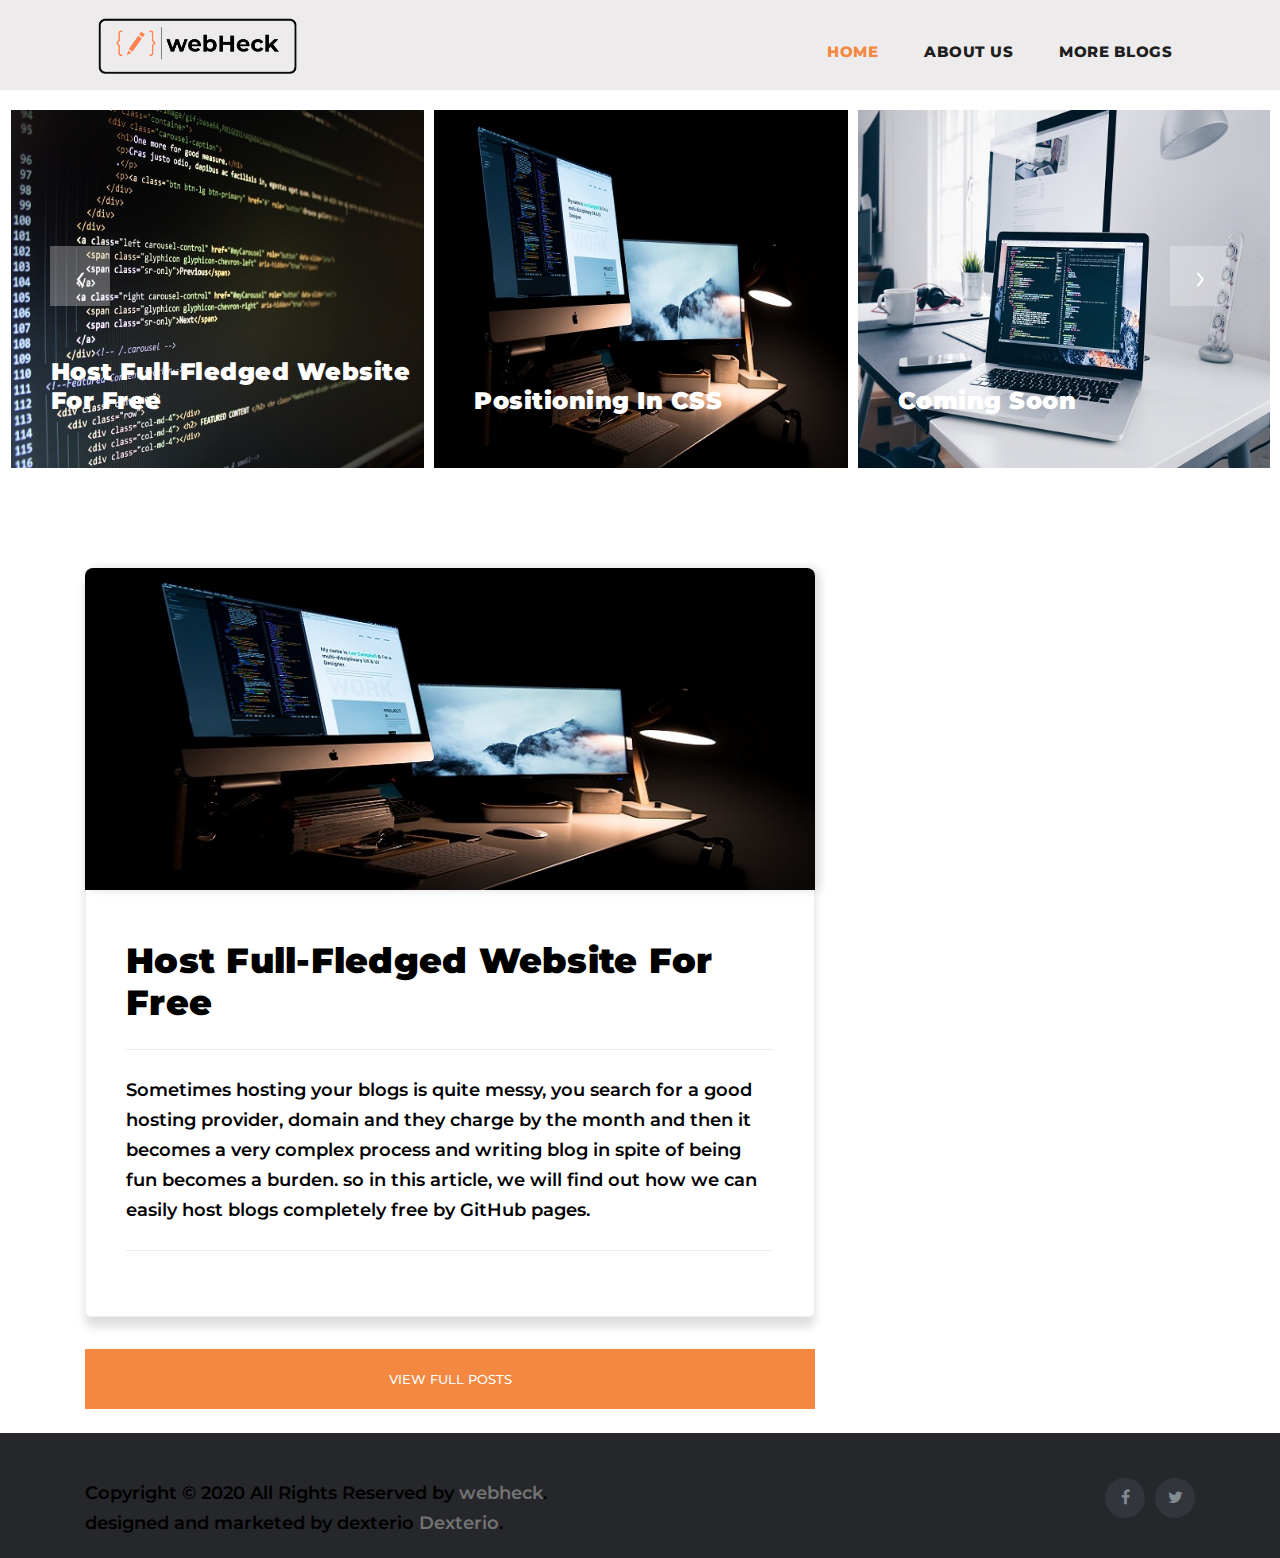
<file: index.html>
<!DOCTYPE html>
<html lang="en">

  <head>
<!-- Global site tag (gtag.js) - Google Analytics -->
<script async src="https://www.googletagmanager.com/gtag/js?id=UA-158715252-2"></script>
<script>
  window.dataLayer = window.dataLayer || [];
  function gtag(){dataLayer.push(arguments);}
  gtag('js', new Date());

  gtag('config', 'UA-158715252-2');
</script>

    <meta charset="utf-8">
    <meta name="viewport" content="width=device-width, initial-scale=1, shrink-to-fit=no">
    <meta name="description" content="Host your website completely free with github pages and enforce it to https">
    <meta name="author" content="TemplateMo">
    <meta name="google-site-verification" content="bo7wYfb2LNr1kzU_8JJpWiDo1GPr_rAsazkrR3pR0j4" />
    <link href="https://fonts.googleapis.com/css?family=Roboto:100,100i,300,300i,400,400i,500,500i,700,700i,900,900i&display=swap" rel="stylesheet">
<link href="https://fonts.googleapis.com/css2?family=Montserrat:wght@300&display=swap" rel="stylesheet">
    <title>Host your full-fledged website completely free</title>

    <!-- Bootstrap core CSS -->
    <link href="vendor/bootstrap/css/bootstrap.min.css" rel="stylesheet">


    <!-- Additional CSS Files -->
    <link rel="stylesheet" href="assets/css/fontawesome.css">
    <link rel="stylesheet" href="assets/css/templatemo-stand-blog.css">
    <link rel="stylesheet" href="assets/css/owl.css">
<!--

TemplateMo 551 Stand Blog

https://templatemo.com/tm-551-stand-blog

-->
  </head>

  <body>

    <!-- ***** Preloader Start ***** -->
    <div id="preloader">
        <div class="jumper">
            <div></div>
            <div></div>
            <div></div>
        </div>
    </div>  
    <!-- ***** Preloader End ***** -->

    <!-- Header -->
    <header class="">
      <nav class="navbar navbar-expand-lg">
        <div class="container">
          <a class="navbar-brand" href="index.html"><img class="webheck_logo" src="webheck_2.png"></a>
          <button class="navbar-toggler" type="button" data-toggle="collapse" data-target="#navbarResponsive" aria-controls="navbarResponsive" aria-expanded="false" aria-label="Toggle navigation">
            <span class="navbar-toggler-icon"></span>
          </button>
          <div class="collapse navbar-collapse" id="navbarResponsive">
            <ul class="navbar-nav ml-auto">
              <li class="nav-item active">
                <a class="nav-link" href="index.html">Home
                  <span class="sr-only">(current)</span>
                </a>
              </li> 
              <li class="nav-item">
                <a class="nav-link" href="about.html">About Us</a>
              </li>
              <li class="nav-item">
                <a class="nav-link" href="blog.html">More Blogs</a>
              </li>
             
              
            </ul>
          </div>
        </div>
      </nav>
    </header>

    <!-- Page Content -->
    <!-- Banner Starts Here -->
    <div class="main-banner header-text">
      <div class="container-fluid">
        <div class="owl-banner owl-carousel">
          <div class="item">
            <img src="assets/images/host_2.jpg" alt="">
            <div class="item-content">
              <div class="main-content">
                <div class="meta-category">
                  <span></span>
                </div>
                <a href="post-details.html"><h4 class="host_head">Host full-fledged website for free</h4></a>
                <ul class="post-info">
                  
                </ul>
              </div>
            </div>
          </div>
          <div class="item">
            <img src="assets/images/host_3.jpg" alt="">
            <div class="item-content">
              <div class="main-content">
                <div class="meta-category">
                
                </div>
                <a href="post-details.html"><h4>Positioning in CSS</h4></a>
                
              </div>
            </div>
          </div>
          <div class="item">
            <img src="assets/images/host_4.jpg" alt="">
            <div class="item-content">
              <div class="main-content">
                <div class="meta-category">
                 
                </div>
                <a href="#"><h4>Coming Soon</h4></a>
               
              </div>
            </div>
          </div>
          <div class="item">
            <img src="assets/images/banner-item-04.jpg" alt="">
            <div class="item-content">
              <div class="main-content">
                <div class="meta-category">
                 
                </div>
                <a href="#"><h4>Responsive and Mobile Ready Layouts</h4></a>
               
              </div>
            </div>
          </div>
         
        
        </div>
      </div>
    </div>
    <!-- Banner Ends Here -->
<!-- 
    <section class="call-to-action">
      <div class="container">
        <div class="row">
          <div class="col-lg-12">
            <div class="main-content">
              <div class="row">
                <div class="col-lg-8">
                  <span>Stand Blog HTML5 Template</span>
                  <h4>Creative HTML Template For Bloggers!</h4>
                </div>
                <div class="col-lg-4">
                  <div class="main-button">
                    <a rel="nofollow" href="https://templatemo.com/tm-551-stand-blog" target="_parent">Download Now!</a>
                  </div>
                </div>
              </div>
            </div>
          </div>
        </div>
      </div>
    </section> -->


    <section class="blog-posts">
      <div class="container">
        <div class="row">
          <div class="col-lg-8">
            <div class="all-blog-posts">
              <div class="row">
                <div class="col-lg-12">
                  <div class="blog-post">
                    <div class="blog-thumb">
                      <img src="assets/images/host_post_1.jpg" alt="">
                    </div>
                    <div class="down-content">
                  
                      <a href="post-details.html"><h4>Host full-fledged website for free</h4></a>
                      
                      <p>Sometimes hosting your blogs is quite messy, you search for a good hosting provider, domain and they charge by the month and then it becomes a very complex process and writing blog in spite of being fun becomes a burden. so in this article, we will find out how we can easily host blogs completely free by GitHub pages.</p>
                      
                    </div>
                  </div>
                </div>
                <div class="col-lg-12">
                 
                </div>
                <div class="col-lg-12">
               
                </div>
                <div class="col-lg-12">
                  <div class="main-button">
                    <a href="post-details.html">View full Posts</a>
                    <br>
                    <br>
                  </div>
                </div>
              </div>
            </div>
          </div>
       
        </div>
      </div>
    </section>

    
    <footer class="site-footer">
           <div class="container">
        <div class="row">
          <div class="col-md-8 col-sm-6 col-xs-12">
            <p class="copyright-text">Copyright &copy; 2020 All Rights Reserved by 
         <a href="#">webheck</a>.
            </p>
             <p class="copyright-text">designed and marketed by dexterio
         <a href="https://dexterio.in">Dexterio</a>.
            </p>
          </div>

          <div class="col-md-4 col-sm-6 col-xs-12">
            <ul class="social-icons">
              <li><a class="facebook" href="https://www.facebook.com/webheck.dev.1"><i class="fa fa-facebook"></i></a></li>
              <li><a class="twitter" href="https://twitter.com/heck_web"><i class="fa fa-twitter"></i></a></li>
             
            </ul>
          </div>
        </div>
      </div>
      
</footer>


    <!-- Bootstrap core JavaScript -->
    <script src="vendor/jquery/jquery.min.js"></script>
    <script src="vendor/bootstrap/js/bootstrap.bundle.min.js"></script>

    <!-- Additional Scripts -->
    <script src="assets/js/custom.js"></script>
    <script src="assets/js/owl.js"></script>
    <script src="assets/js/slick.js"></script>
    <script src="assets/js/isotope.js"></script>
    <script src="assets/js/accordions.js"></script>

    <script language = "text/Javascript"> 
      cleared[0] = cleared[1] = cleared[2] = 0; //set a cleared flag for each field
      function clearField(t){                   //declaring the array outside of the
      if(! cleared[t.id]){                      // function makes it static and global
          cleared[t.id] = 1;  // you could use true and false, but that's more typing
          t.value='';         // with more chance of typos
          t.style.color='#fff';
          }
      }
    </script>

  </body>
</html>
</file>
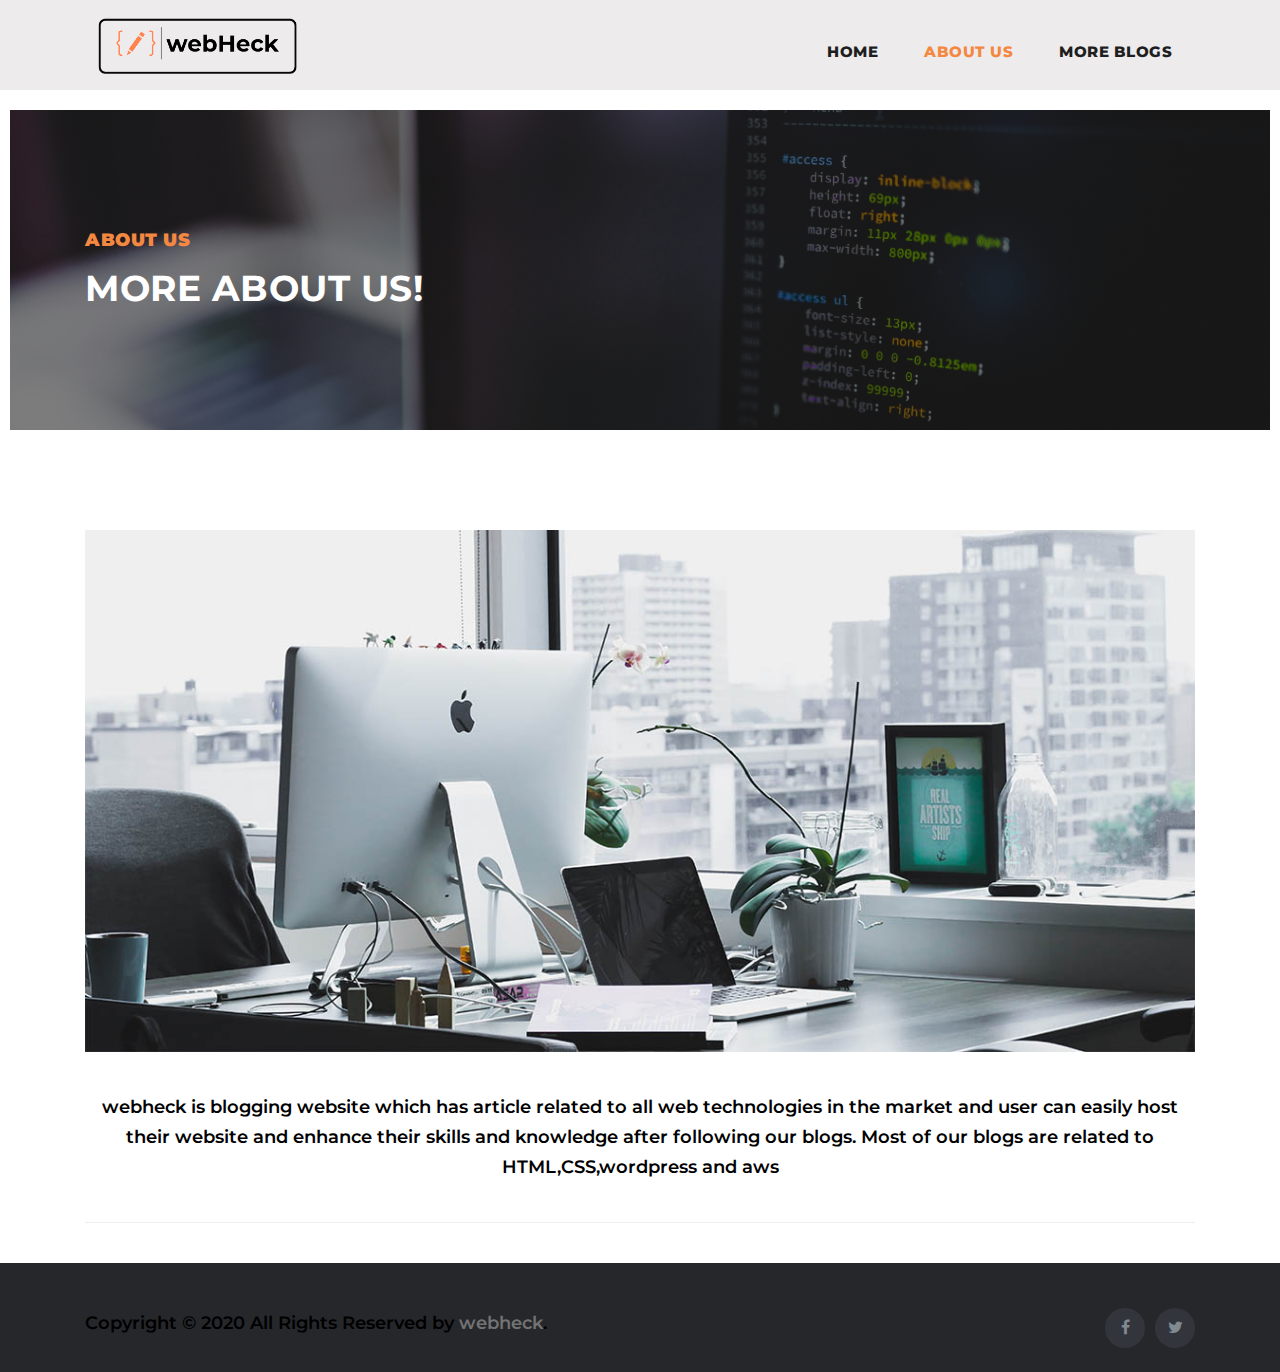
<file: about.html>
<!DOCTYPE html>
<html lang="en">

  <head>
<!-- Global site tag (gtag.js) - Google Analytics -->
<script async src="https://www.googletagmanager.com/gtag/js?id=UA-158715252-2"></script>
<script>
  window.dataLayer = window.dataLayer || [];
  function gtag(){dataLayer.push(arguments);}
  gtag('js', new Date());

  gtag('config', 'UA-158715252-2');
</script>

    <meta charset="utf-8">
    <meta name="viewport" content="width=device-width, initial-scale=1, shrink-to-fit=no">
    <meta name="description" content="">
    <meta name="author" content="TemplateMo">
    <link href="https://fonts.googleapis.com/css?family=Roboto:100,100i,300,300i,400,400i,500,500i,700,700i,900,900i&display=swap" rel="stylesheet">
<link href="https://fonts.googleapis.com/css2?family=Montserrat:wght@300&display=swap" rel="stylesheet">
    <title>About us</title>

    <!-- Bootstrap core CSS -->
    <link href="vendor/bootstrap/css/bootstrap.min.css" rel="stylesheet">


    <!-- Additional CSS Files -->
    <link rel="stylesheet" href="assets/css/fontawesome.css">
    <link rel="stylesheet" href="assets/css/templatemo-stand-blog.css">
    <link rel="stylesheet" href="assets/css/owl.css">
<!--

TemplateMo 551 Stand Blog

https://templatemo.com/tm-551-stand-blog

-->
  </head>

  <body>

    <!-- ***** Preloader Start ***** -->
    <div id="preloader">
        <div class="jumper">
            <div></div>
            <div></div>
            <div></div>
        </div>
    </div>  
    <!-- ***** Preloader End ***** -->

    <!-- Header -->
    <header class="">
      <nav class="navbar navbar-expand-lg">
        <div class="container">
            <a class="navbar-brand" href="index.html"><img class="webheck_logo" src="webheck_2.png"></a>
          <button class="navbar-toggler" type="button" data-toggle="collapse" data-target="#navbarResponsive" aria-controls="navbarResponsive" aria-expanded="false" aria-label="Toggle navigation">
            <span class="navbar-toggler-icon"></span>
          </button>
          <div class="collapse navbar-collapse" id="navbarResponsive">
            <ul class="navbar-nav ml-auto">
              <li class="nav-item">
                <a class="nav-link" href="index.html">Home
                  <span class="sr-only">(current)</span>
                </a>
              </li> 
              <li class="nav-item active">
                <a class="nav-link" href="about.html">About Us</a>
              </li>
              <li class="nav-item">
                <a class="nav-link" href="blog.html">More Blogs</a>
              </li>
            
             
            </ul>
          </div>
        </div>
      </nav>
    </header>

    <!-- Page Content -->
    <!-- Banner Starts Here -->
    <div class="heading-page header-text">
      <section class="page-heading">
        <div class="container">
          <div class="row">
            <div class="col-lg-12">
              <div class="text-content">
                <h4>about us</h4>
                <h2>more about us!</h2>
              </div>
            </div>
          </div>
        </div>
      </section>
    </div>
    
    <!-- Banner Ends Here -->


    <section class="about-us">
      <div class="container">
      	
        <div class="row">
          <div class="col-lg-12">
            <img src="assets/images/about-us.jpg" alt="">
           <p> webheck is blogging website which has  article related to all web technologies in the market and user can easily host their website and enhance their skills and knowledge after following our blogs. Most of our blogs are related to HTML,CSS,wordpress and aws  </p>
          </div>
        </div>
        
       
        
       
        
        
      
        
      </div>
    </section>

   <footer class="site-footer">
           <div class="container">
        <div class="row">
          <div class="col-md-8 col-sm-6 col-xs-12">
            <p class="copyright-text">Copyright &copy; 2020 All Rights Reserved by 
         <a href="#">webheck</a>.
            </p>
          </div>

          <div class="col-md-4 col-sm-6 col-xs-12">
            <ul class="social-icons">
              <li><a class="facebook" href="https://www.facebook.com/webheck.dev.1"><i class="fa fa-facebook"></i></a></li>
              <li><a class="twitter" href="https://twitter.com/heck_web"><i class="fa fa-twitter"></i></a></li>
             
            </ul>
          </div>
        </div>
      </div>
</footer>


    <!-- Bootstrap core JavaScript -->
    <script src="vendor/jquery/jquery.min.js"></script>
    <script src="vendor/bootstrap/js/bootstrap.bundle.min.js"></script>

    <!-- Additional Scripts -->
    <script src="assets/js/custom.js"></script>
    <script src="assets/js/owl.js"></script>
    <script src="assets/js/slick.js"></script>
    <script src="assets/js/isotope.js"></script>
    <script src="assets/js/accordions.js"></script>

    <script language = "text/Javascript"> 
      cleared[0] = cleared[1] = cleared[2] = 0; //set a cleared flag for each field
      function clearField(t){                   //declaring the array outside of the
      if(! cleared[t.id]){                      // function makes it static and global
          cleared[t.id] = 1;  // you could use true and false, but that's more typing
          t.value='';         // with more chance of typos
          t.style.color='#fff';
          }
      }
    </script>

  </body>
</html>
</file>
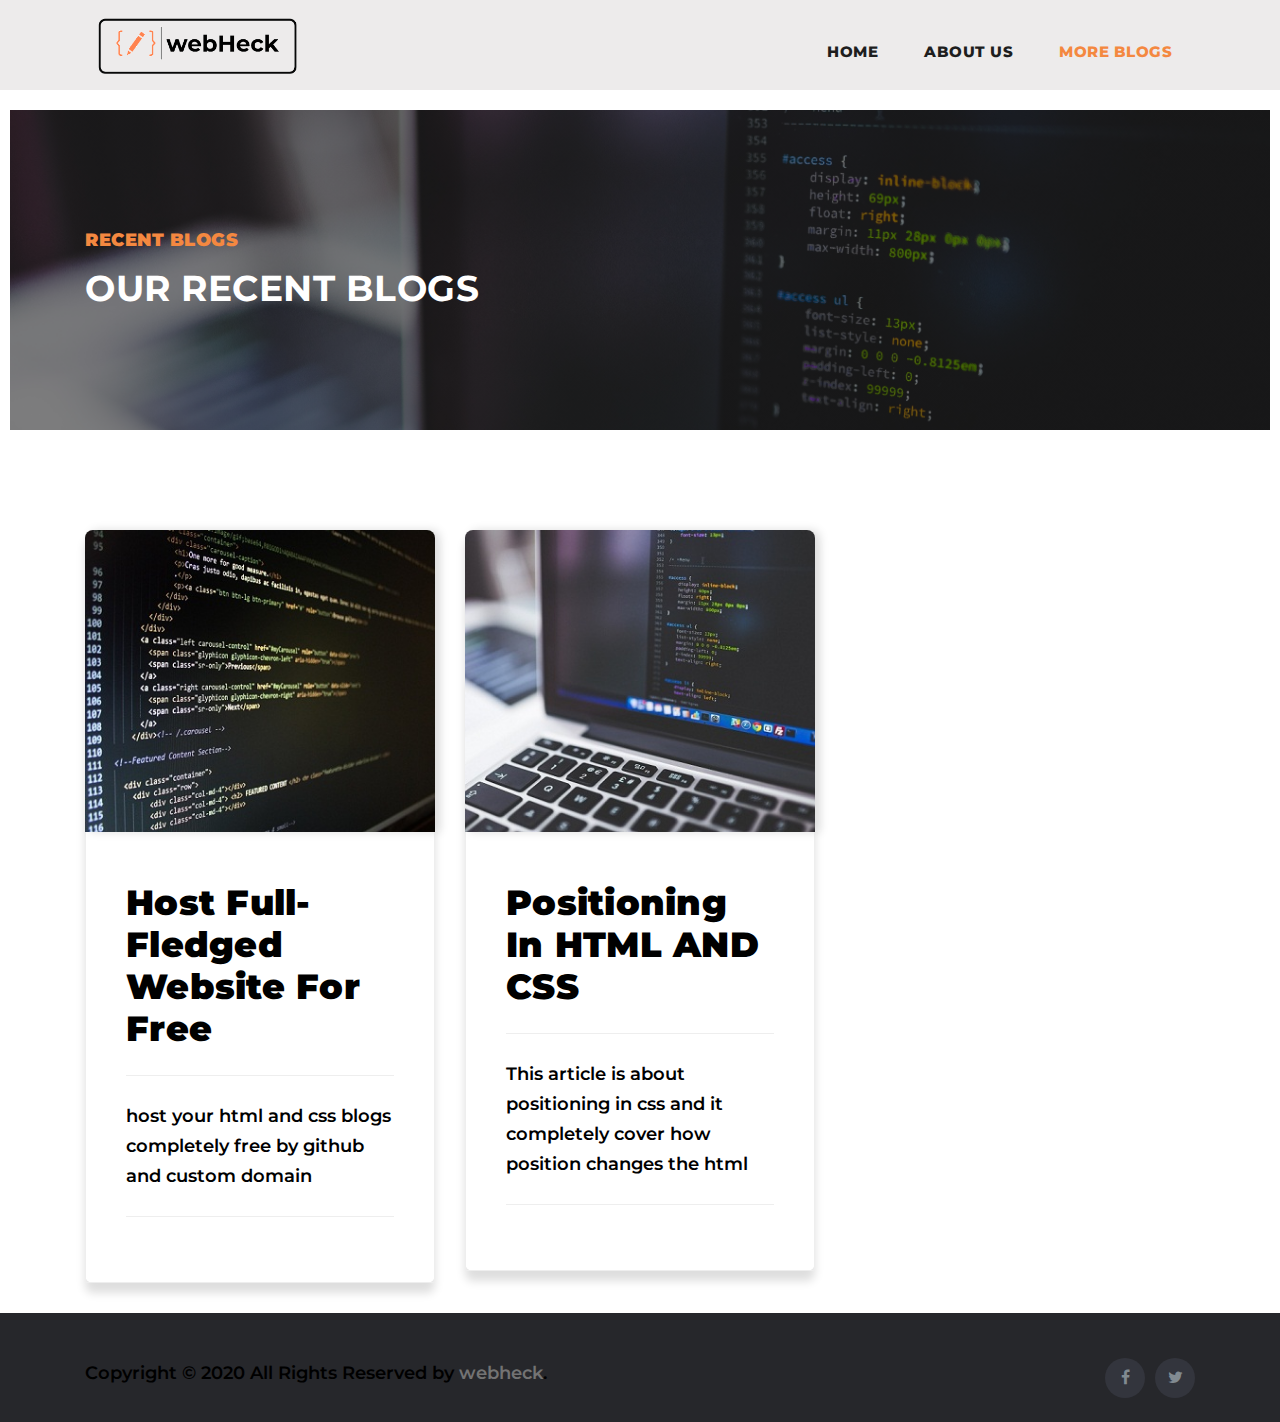
<file: blog.html>
<!DOCTYPE html>
<html lang="en">

  <head>
<!-- Global site tag (gtag.js) - Google Analytics -->
<script async src="https://www.googletagmanager.com/gtag/js?id=UA-158715252-2"></script>
<script>
  window.dataLayer = window.dataLayer || [];
  function gtag(){dataLayer.push(arguments);}
  gtag('js', new Date());

  gtag('config', 'UA-158715252-2');
</script>

    <meta charset="utf-8">
    <meta name="viewport" content="width=device-width, initial-scale=1, shrink-to-fit=no">
    <meta name="description" content="">
    <meta name="author" content="">
    <link href="https://fonts.googleapis.com/css?family=Roboto:100,100i,300,300i,400,400i,500,500i,700,700i,900,900i&display=swap" rel="stylesheet">
<link href="https://fonts.googleapis.com/css2?family=Montserrat:wght@300&display=swap" rel="stylesheet">
    <title>More Blogs</title>

    <!-- Bootstrap core CSS -->
    <link href="vendor/bootstrap/css/bootstrap.min.css" rel="stylesheet">


    <!-- Additional CSS Files -->
    <link rel="stylesheet" href="assets/css/fontawesome.css">
    <link rel="stylesheet" href="assets/css/templatemo-stand-blog.css">
    <link rel="stylesheet" href="assets/css/owl.css">
<!--

TemplateMo 551 Stand Blog

https://templatemo.com/tm-551-stand-blog

-->
  </head>

  <body>

    <!-- ***** Preloader Start ***** -->
    <div id="preloader">
        <div class="jumper">
            <div></div>
            <div></div>
            <div></div>
        </div>
    </div>  
    <!-- ***** Preloader End ***** -->

    <!-- Header -->
    <header class="">
      <nav class="navbar navbar-expand-lg">
        <div class="container">
            <a class="navbar-brand" href="index.html"><img class="webheck_logo" src="webheck_2.png"></a>
          <button class="navbar-toggler" type="button" data-toggle="collapse" data-target="#navbarResponsive" aria-controls="navbarResponsive" aria-expanded="false" aria-label="Toggle navigation">
            <span class="navbar-toggler-icon"></span>
          </button>
          <div class="collapse navbar-collapse" id="navbarResponsive">
            <ul class="navbar-nav ml-auto">
              <li class="nav-item">
                <a class="nav-link" href="index.html">Home
                  <span class="sr-only">(current)</span>
                </a>
              </li> 
              <li class="nav-item">
                <a class="nav-link" href="about.html">About Us</a>
              </li>
              <li class="nav-item active">
                <a class="nav-link" href="blog.html">More Blogs</a>
              </li>
              
            
            </ul>
          </div>
        </div>
      </nav>
    </header>

    <!-- Page Content -->
    <!-- Banner Starts Here -->
    <div class="heading-page header-text">
      <section class="page-heading">
        <div class="container">
          <div class="row">
            <div class="col-lg-12">
              <div class="text-content">
                <h4>Recent Blogs</h4>
                <h2>Our Recent Blogs </h2>
              </div>
            </div>
          </div>
        </div>
      </section>
    </div>
    
    <!-- Banner Ends Here -->
<!--  -->


    <section class="blog-posts grid-system">
      <div class="container">
        <div class="row">
          <div class="col-lg-8">
            <div class="all-blog-posts">
              <div class="row">
                <div class="col-lg-6">
                  <div class="blog-post">
                    <div class="blog-thumb">
                      <img src="assets/images/host_thumb.jpg" alt="">
                    </div>
                    <div class="down-content">
                     
                      <a href="post-details.html"><h4>Host full-fledged website for free</h4></a>
                     
                      <p>host your html and css blogs completely free by github and custom domain</p>
                    
                    </div>
                  </div>
                </div>
                <div class="col-lg-6">
                  <div class="blog-post">
                    <div class="blog-thumb">
                      <img src="assets/images/host_thumb_2.jpg" alt="">
                    </div>
                    <div class="down-content">
                     
                      <a href="post-details.html"><h4>Positioning in HTML AND CSS</h4></a>
                     
                      <p>This article is about positioning in css and it completely cover how position changes the  html  </p>
                     
                    </div>
                  </div>
                </div>
               
                
              </div>
            </div>
          </div>
          
        </div>
      </div>
    </section>

    
   <footer class="site-footer">
           <div class="container">
        <div class="row">
          <div class="col-md-8 col-sm-6 col-xs-12">
            <p class="copyright-text">Copyright &copy; 2020 All Rights Reserved by 
         <a href="#">webheck</a>.
            </p>
          </div>

          <div class="col-md-4 col-sm-6 col-xs-12">
            <ul class="social-icons">
              <li><a class="facebook" href="https://www.facebook.com/webheck.dev.1"><i class="fa fa-facebook"></i></a></li>
              <li><a class="twitter" href="https://twitter.com/heck_web"><i class="fa fa-twitter"></i></a></li>
             
            </ul>
          </div>
        </div>
      </div>
</footer>



    <!-- Bootstrap core JavaScript -->
    <script src="vendor/jquery/jquery.min.js"></script>
    <script src="vendor/bootstrap/js/bootstrap.bundle.min.js"></script>

    <!-- Additional Scripts -->
    <script src="assets/js/custom.js"></script>
    <script src="assets/js/owl.js"></script>
    <script src="assets/js/slick.js"></script>
    <script src="assets/js/isotope.js"></script>
    <script src="assets/js/accordions.js"></script>

    <script language = "text/Javascript"> 
      cleared[0] = cleared[1] = cleared[2] = 0; //set a cleared flag for each field
      function clearField(t){                   //declaring the array outside of the
      if(! cleared[t.id]){                      // function makes it static and global
          cleared[t.id] = 1;  // you could use true and false, but that's more typing
          t.value='';         // with more chance of typos
          t.style.color='#fff';
          }
      }
    </script>

  </body>
</html>
</file>
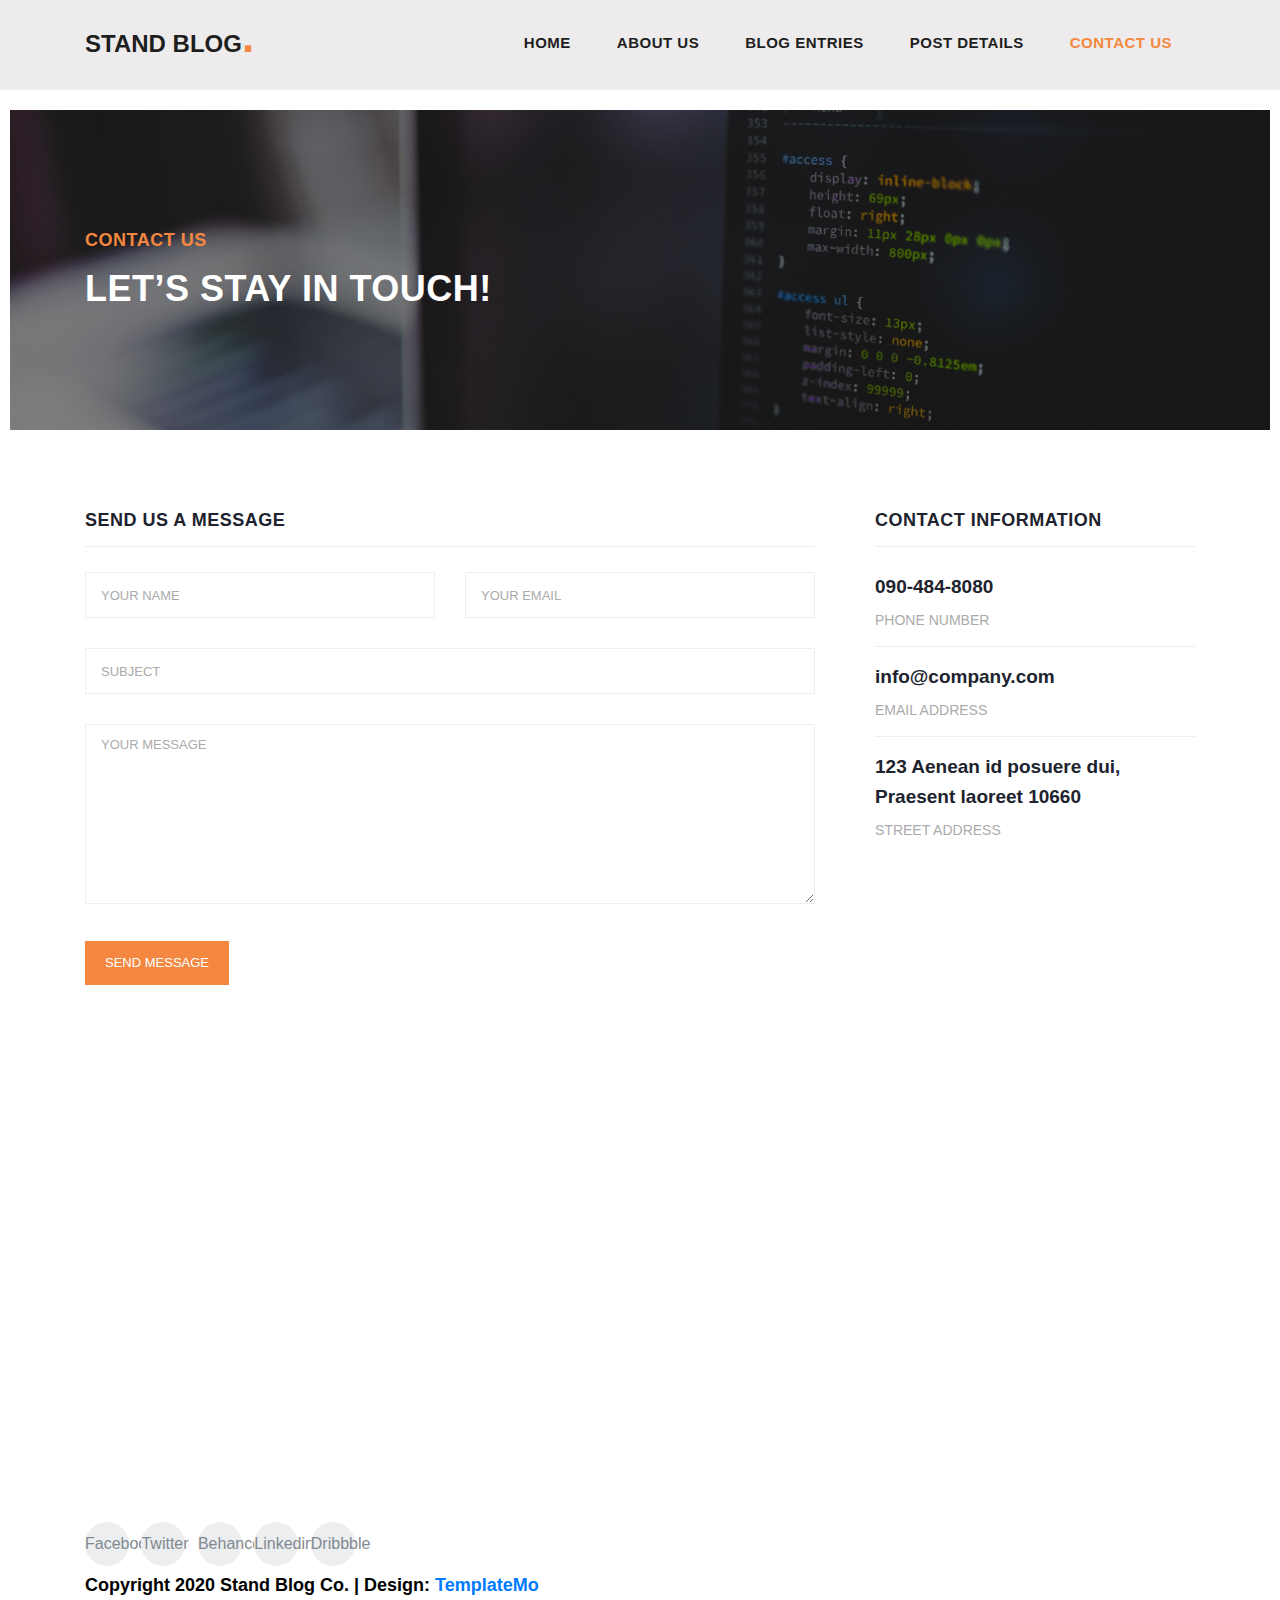
<file: contact.html>
<!DOCTYPE html>
<html lang="en">

  <head>

    <meta charset="utf-8">
    <meta name="viewport" content="width=device-width, initial-scale=1, shrink-to-fit=no">
    <meta name="description" content="">
    <meta name="author" content="">
    <link href="https://fonts.googleapis.com/css?family=Roboto:100,100i,300,300i,400,400i,500,500i,700,700i,900,900i&display=swap" rel="stylesheet">

    <title>Stand Blog - Contact Page</title>

    <!-- Bootstrap core CSS -->
    <link href="vendor/bootstrap/css/bootstrap.min.css" rel="stylesheet">


    <!-- Additional CSS Files -->
    <link rel="stylesheet" href="assets/css/fontawesome.css">
    <link rel="stylesheet" href="assets/css/templatemo-stand-blog.css">
    <link rel="stylesheet" href="assets/css/owl.css">
<!--

TemplateMo 551 Stand Blog

https://templatemo.com/tm-551-stand-blog

-->
  </head>

  <body>

    <!-- ***** Preloader Start ***** -->
    <div id="preloader">
        <div class="jumper">
            <div></div>
            <div></div>
            <div></div>
        </div>
    </div>  
    <!-- ***** Preloader End ***** -->

    <!-- Header -->
    <header class="">
      <nav class="navbar navbar-expand-lg">
        <div class="container">
          <a class="navbar-brand" href="index.html"><h2>Stand Blog<em>.</em></h2></a>
          <button class="navbar-toggler" type="button" data-toggle="collapse" data-target="#navbarResponsive" aria-controls="navbarResponsive" aria-expanded="false" aria-label="Toggle navigation">
            <span class="navbar-toggler-icon"></span>
          </button>
          <div class="collapse navbar-collapse" id="navbarResponsive">
            <ul class="navbar-nav ml-auto">
              <li class="nav-item">
                <a class="nav-link" href="index.html">Home
                  <span class="sr-only">(current)</span>
                </a>
              </li> 
              <li class="nav-item">
                <a class="nav-link" href="about.html">About Us</a>
              </li>
              <li class="nav-item">
                <a class="nav-link" href="blog.html">Blog Entries</a>
              </li>
              <li class="nav-item">
                <a class="nav-link" href="post-details.html">Post Details</a>
              </li>
              <li class="nav-item active">
                <a class="nav-link" href="contact.html">Contact Us</a>
              </li>
            </ul>
          </div>
        </div>
      </nav>
    </header>

    <!-- Page Content -->
    <!-- Banner Starts Here -->
    <div class="heading-page header-text">
      <section class="page-heading">
        <div class="container">
          <div class="row">
            <div class="col-lg-12">
              <div class="text-content">
                <h4>contact us</h4>
                <h2>let’s stay in touch!</h2>
              </div>
            </div>
          </div>
        </div>
      </section>
    </div>
    
    <!-- Banner Ends Here -->


    <section class="contact-us">
      <div class="container">
        <div class="row">
        
          <div class="col-lg-12">
            <div class="down-contact">
              <div class="row">
                <div class="col-lg-8">
                  <div class="sidebar-item contact-form">
                    <div class="sidebar-heading">
                      <h2>Send us a message</h2>
                    </div>
                    <div class="content">
                      <form id="contact" action="" method="post">
                        <div class="row">
                          <div class="col-md-6 col-sm-12">
                            <fieldset>
                              <input name="name" type="text" id="name" placeholder="Your name" required="">
                            </fieldset>
                          </div>
                          <div class="col-md-6 col-sm-12">
                            <fieldset>
                              <input name="email" type="text" id="email" placeholder="Your email" required="">
                            </fieldset>
                          </div>
                          <div class="col-md-12 col-sm-12">
                            <fieldset>
                              <input name="subject" type="text" id="subject" placeholder="Subject">
                            </fieldset>
                          </div>
                          <div class="col-lg-12">
                            <fieldset>
                              <textarea name="message" rows="6" id="message" placeholder="Your Message" required=""></textarea>
                            </fieldset>
                          </div>
                          <div class="col-lg-12">
                            <fieldset>
                              <button type="submit" id="form-submit" class="main-button">Send Message</button>
                            </fieldset>
                          </div>
                        </div>
                      </form>
                    </div>
                  </div>
                </div>
                <div class="col-lg-4">
                  <div class="sidebar-item contact-information">
                    <div class="sidebar-heading">
                      <h2>contact information</h2>
                    </div>
                    <div class="content">
                      <ul>
                        <li>
                          <h5>090-484-8080</h5>
                          <span>PHONE NUMBER</span>
                        </li>
                        <li>
                          <h5>info@company.com</h5>
                          <span>EMAIL ADDRESS</span>
                        </li>
                        <li>
                          <h5>123 Aenean id posuere dui, 
                          	<br>Praesent laoreet 10660</h5>
                          <span>STREET ADDRESS</span>
                        </li>
                      </ul>
                    </div>
                  </div>
                </div>
              </div>
            </div>
          </div>
          
          <div class="col-lg-12">
            <div id="map">
              <iframe src="https://maps.google.com/maps?q=Av.+L%C3%BAcio+Costa,+Rio+de+Janeiro+-+RJ,+Brazil&t=&z=13&ie=UTF8&iwloc=&output=embed" width="100%" height="450px" frameborder="0" style="border:0" allowfullscreen></iframe>
            </div>
          </div>
          
        </div>
      </div>
    </section>

    
    <footer>
      <div class="container">
        <div class="row">
          <div class="col-lg-12">
            <ul class="social-icons">
              <li><a href="#">Facebook</a></li>
              <li><a href="#">Twitter</a></li>
              <li><a href="#">Behance</a></li>
              <li><a href="#">Linkedin</a></li>
              <li><a href="#">Dribbble</a></li>
            </ul>
          </div>
          <div class="col-lg-12">
            <div class="copyright-text">
              <p>Copyright 2020 Stand Blog Co.
                    
                 | Design: <a rel="nofollow" href="https://templatemo.com" target="_parent">TemplateMo</a></p>
            </div>
          </div>
        </div>
      </div>
    </footer>

    <!-- Bootstrap core JavaScript -->
    <script src="vendor/jquery/jquery.min.js"></script>
    <script src="vendor/bootstrap/js/bootstrap.bundle.min.js"></script>

    <!-- Additional Scripts -->
    <script src="assets/js/custom.js"></script>
    <script src="assets/js/owl.js"></script>
    <script src="assets/js/slick.js"></script>
    <script src="assets/js/isotope.js"></script>
    <script src="assets/js/accordions.js"></script>

    <script language = "text/Javascript"> 
      cleared[0] = cleared[1] = cleared[2] = 0; //set a cleared flag for each field
      function clearField(t){                   //declaring the array outside of the
      if(! cleared[t.id]){                      // function makes it static and global
          cleared[t.id] = 1;  // you could use true and false, but that's more typing
          t.value='';         // with more chance of typos
          t.style.color='#fff';
          }
      }
    </script>

  </body>
</html>
</file>
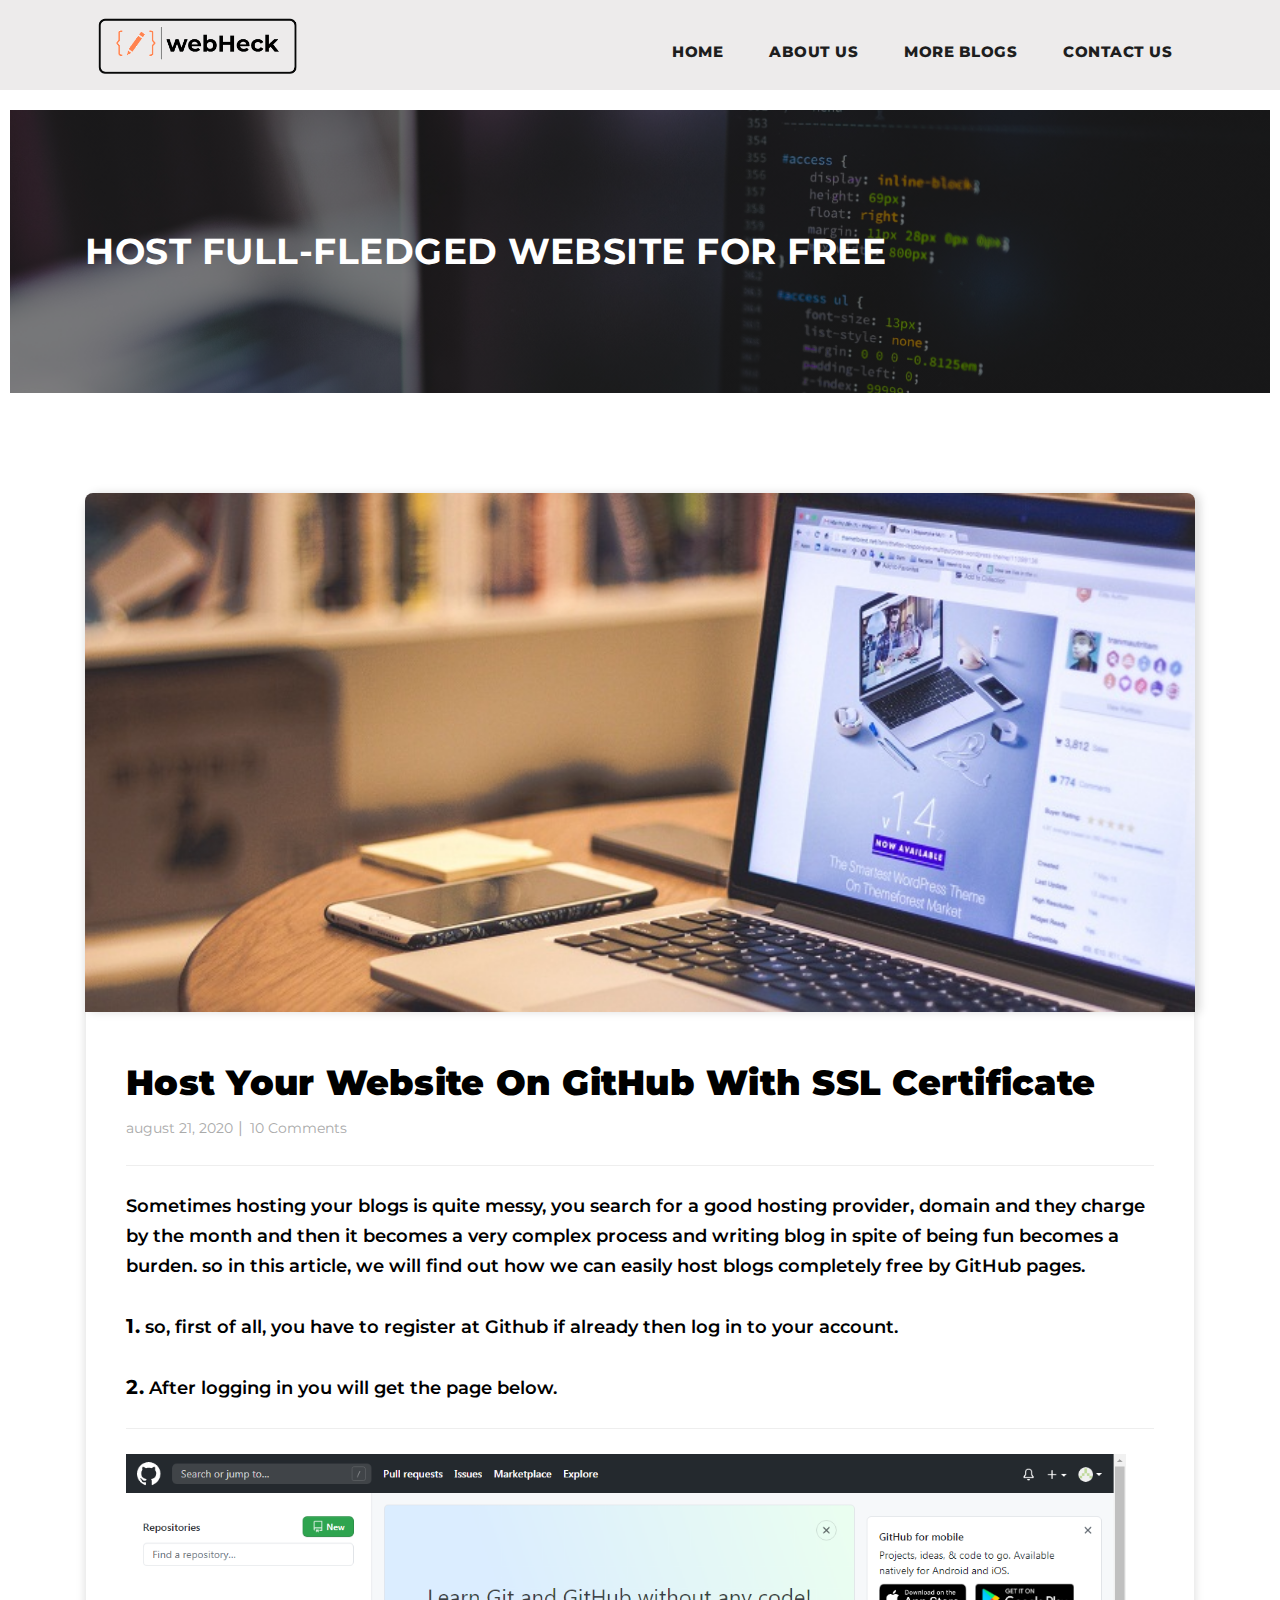
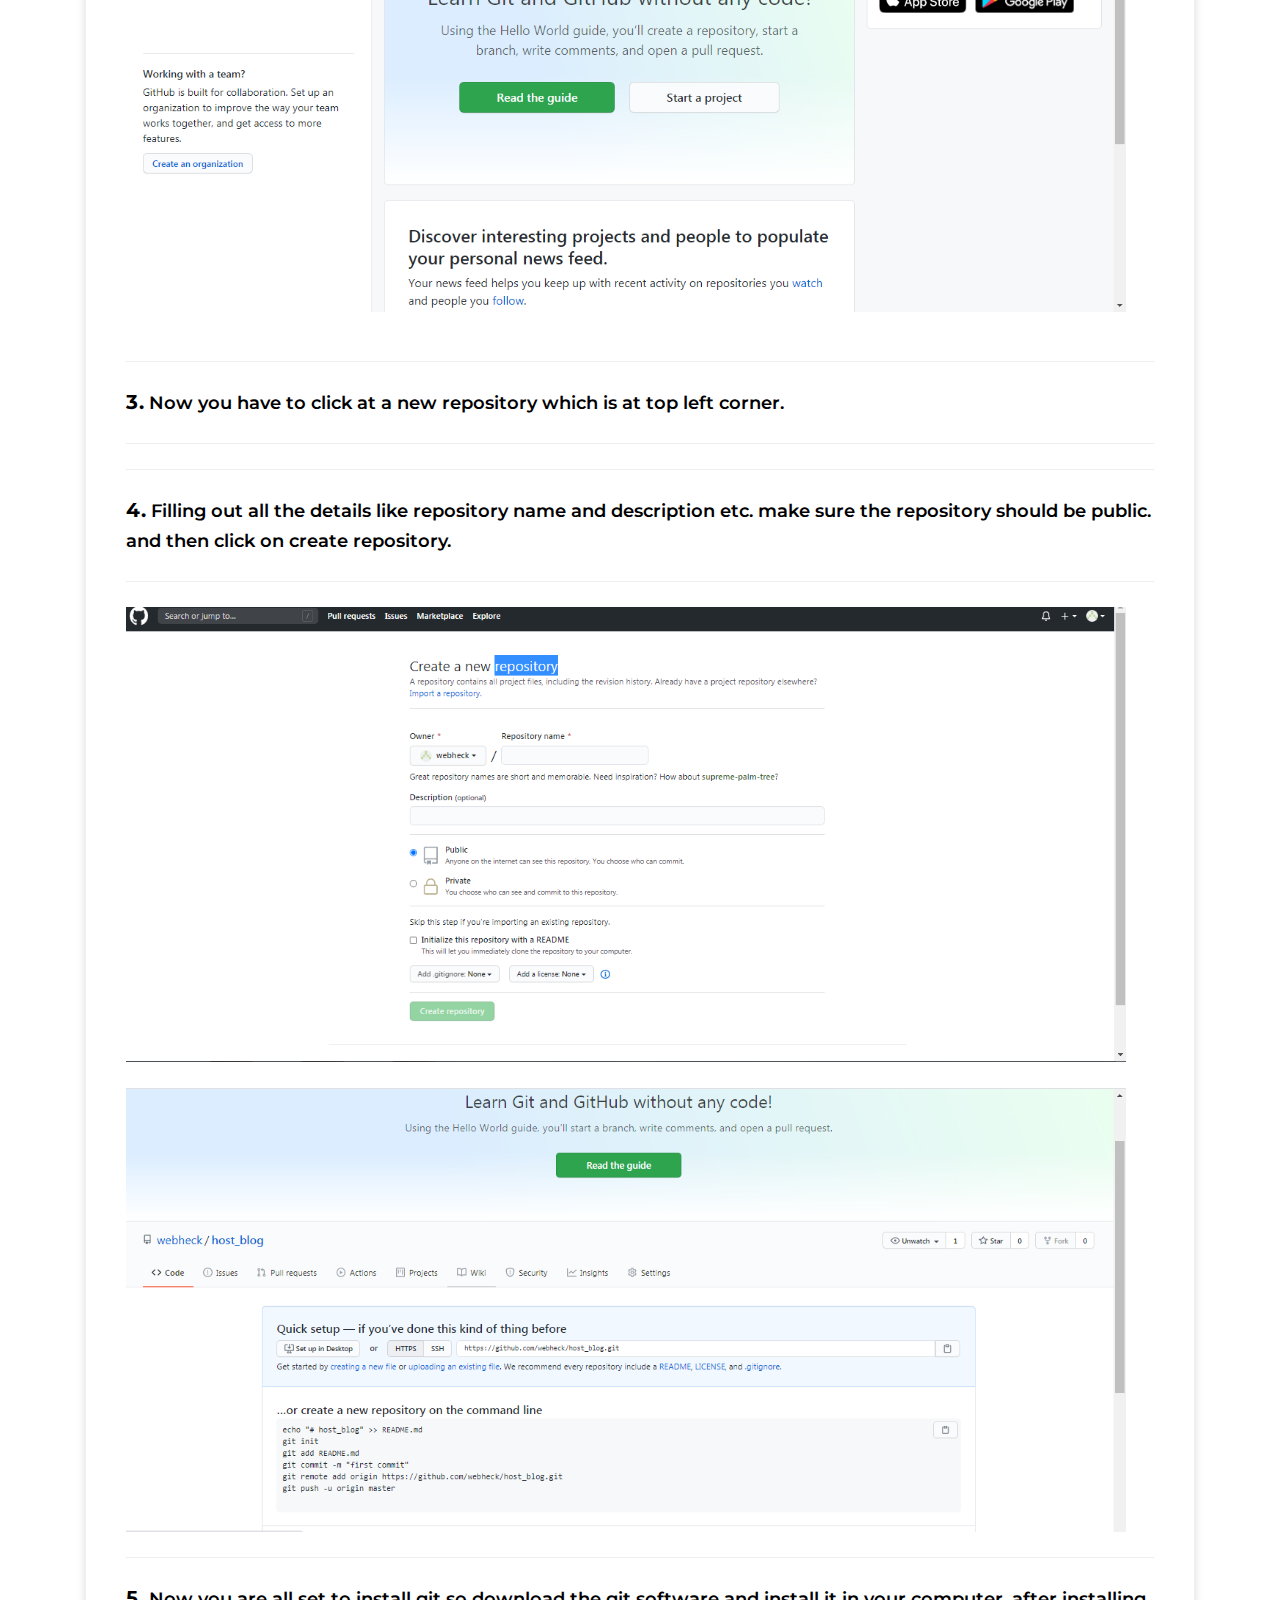
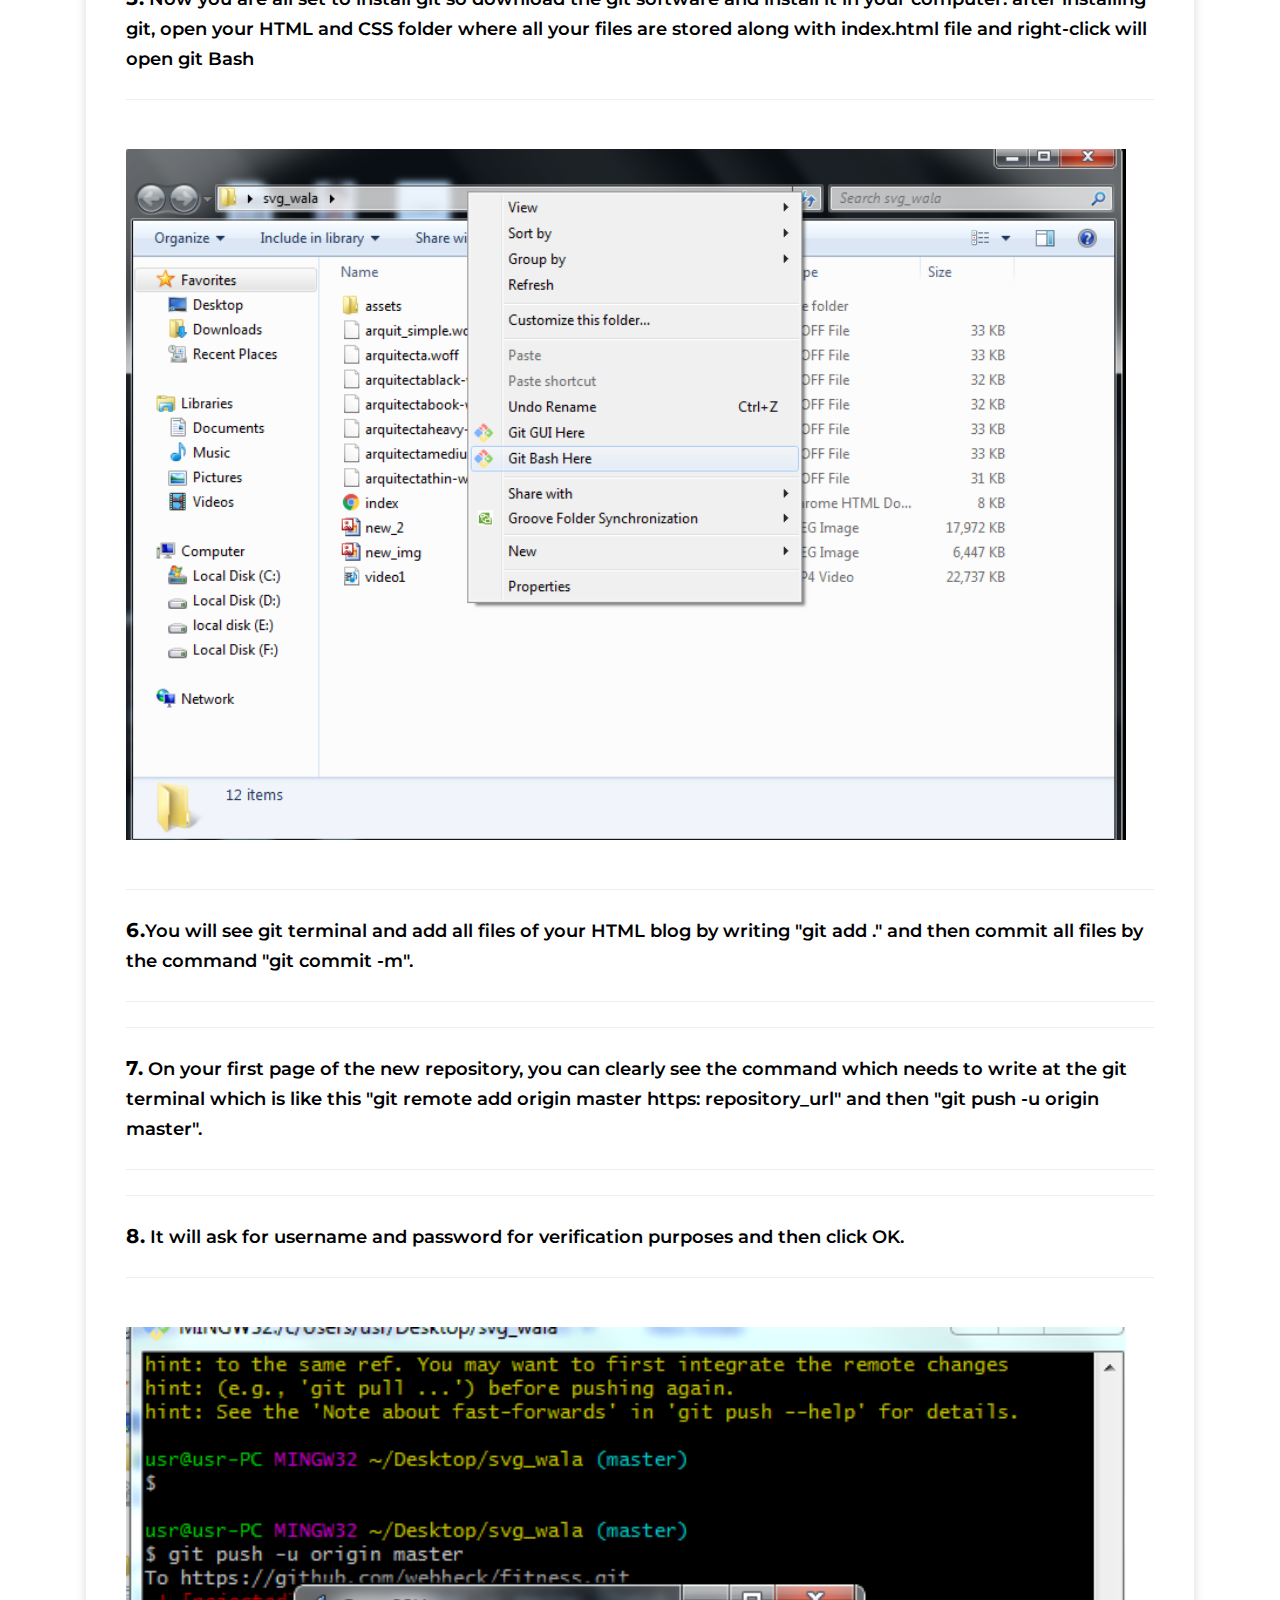
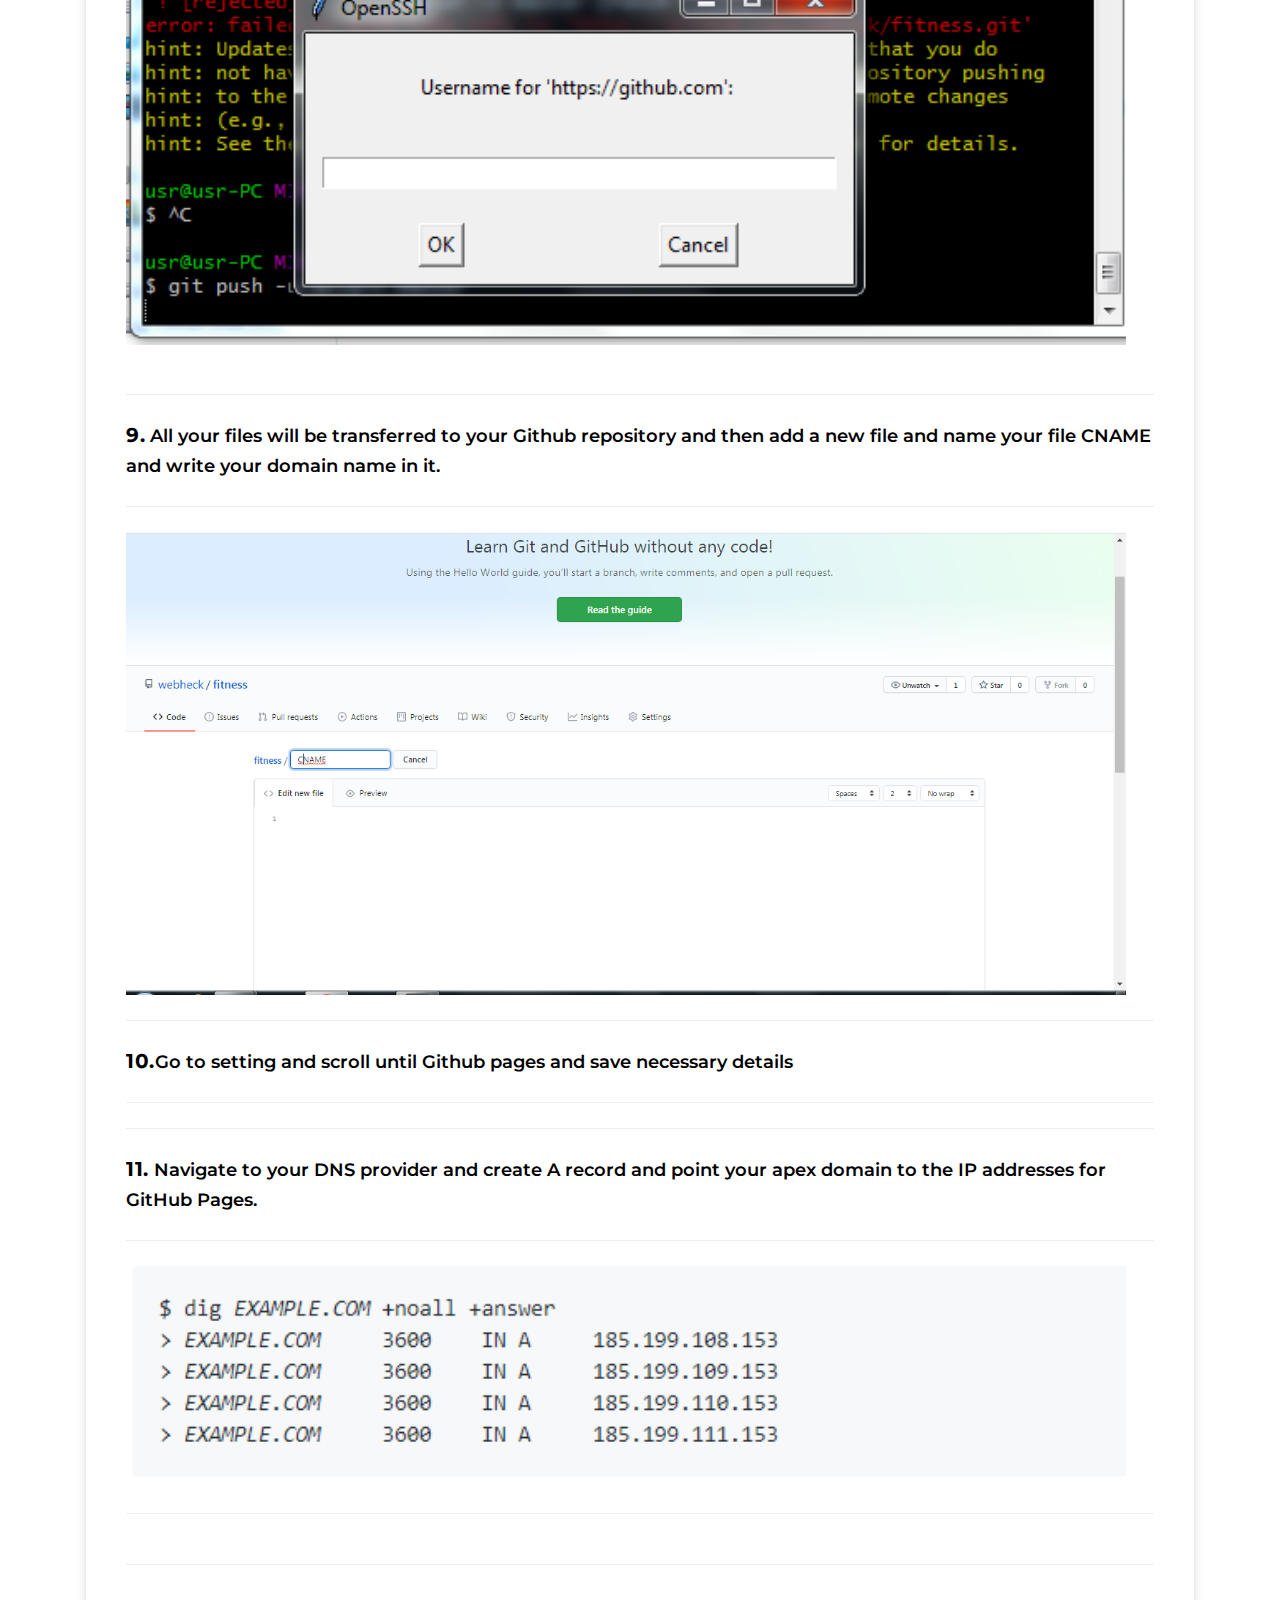
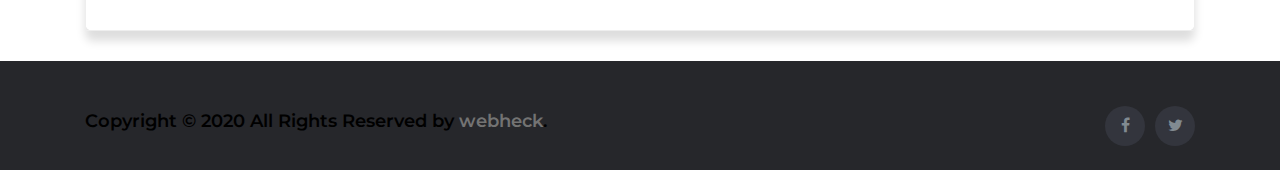
<file: post-details.html>
<!DOCTYPE html>
<html lang="en">

  <head>
<!-- Global site tag (gtag.js) - Google Analytics -->
<script async src="https://www.googletagmanager.com/gtag/js?id=UA-158715252-2"></script>
<script>
  window.dataLayer = window.dataLayer || [];
  function gtag(){dataLayer.push(arguments);}
  gtag('js', new Date());

  gtag('config', 'UA-158715252-2');
</script>

    <meta charset="utf-8">
    <meta name="viewport" content="width=device-width, initial-scale=1, shrink-to-fit=no">
    <meta name="description" content="">
    <meta name="author" content="">
    <link href="https://fonts.googleapis.com/css?family=Roboto:100,100i,300,300i,400,400i,500,500i,700,700i,900,900i&display=swap" rel="stylesheet">
<link href="https://fonts.googleapis.com/css2?family=Montserrat:wght@300&display=swap" rel="stylesheet">
    <title>Host full-fledged website for free</title>

    <!-- Bootstrap core CSS -->
    <link href="vendor/bootstrap/css/bootstrap.min.css" rel="stylesheet">


    <!-- Additional CSS Files -->
    <link rel="stylesheet" href="assets/css/fontawesome.css">
    <link rel="stylesheet" href="assets/css/templatemo-stand-blog.css">
    <link rel="stylesheet" href="assets/css/owl.css">
<!--

TemplateMo 551 Stand Blog

https://templatemo.com/tm-551-stand-blog

-->
  </head>

  <body>

    <!-- ***** Preloader Start ***** -->
    <div id="preloader">
        <div class="jumper">
            <div></div>
            <div></div>
            <div></div>
        </div>
    </div>  
    <!-- ***** Preloader End ***** -->

    <!-- Header -->
    <header class="">
      <nav class="navbar navbar-expand-lg">
        <div class="container">
         <a class="navbar-brand" href="index.html"><img class="webheck_logo" alt="webheck" src="webheck_2.png"></a>
          <button class="navbar-toggler" type="button" data-toggle="collapse" data-target="#navbarResponsive" aria-controls="navbarResponsive" aria-expanded="false" aria-label="Toggle navigation">
            <span class="navbar-toggler-icon"></span>
          </button>
          <div class="collapse navbar-collapse" id="navbarResponsive">
            <ul class="navbar-nav ml-auto">
              <li class="nav-item">
                <a class="nav-link" href="index.html">Home
                  <span class="sr-only">(current)</span>
                </a>
              </li> 
              <li class="nav-item">
                <a class="nav-link" href="about.html">About Us</a>
              </li>
              <li class="nav-item">
                <a class="nav-link" href="blog.html">More Blogs</a>
              </li>
             
              <li class="nav-item">
                <a class="nav-link" href="contact.html">Contact Us</a>
              </li>
            </ul>
          </div>
        </div>
      </nav>
    </header>

    <!-- Page Content -->
    <!-- Banner Starts Here -->
    <div class="heading-page header-text">
      <section class="page-heading">
        <div class="container">
          <div class="row">
            <div class="col-lg-12">
              <div class="text-content">
              
                <h2>Host full-fledged website for free</h2>
              </div>
            </div>
          </div>
        </div>
      </section>
    </div>
    
    <!-- Banner Ends Here -->

    <!-- <section class="call-to-action">
      <div class="container">
        <div class="row">
          <div class="col-lg-12">
            <div class="main-content">
              <div class="row">
                <div class="col-lg-8">
                  <span>Stand Blog HTML5 Template</span>
                  <h4>Creative HTML Template For Bloggers!</h4>
                </div>
                <div class="col-lg-4">
                  <div class="main-button">
                    <a rel="nofollow" href="https://templatemo.com/tm-551-stand-blog" target="_parent">Download Now!</a>
                  </div>
                </div>
              </div>
            </div>
          </div>
        </div>
      </div>
    </section> -->


    <section class="blog-posts grid-system">
      <div class="container">
        <div class="row">
          <div class="col-lg-12">
            <div class="all-blog-posts">
              <div class="row">
                <div class="col-lg-12">
                  <div class="blog-post">
                    <div class="blog-thumb">
                      <img src="assets/images/f-blog-bg.jpg" alt="">
                    </div>
                    <div class="down-content">
                    
                      <a href="post-details.html"><h4>Host your website on GitHub with SSL certificate </h4></a>
                      <ul class="post-info">
                        <li><a href="#">august 21, 2020</a></li>
                        <li><a href="#">10 Comments</a></li>
                      </ul>
                      <p>Sometimes hosting your blogs is quite messy, you search for a good hosting provider, domain and they charge by the month and then it becomes a very complex process and writing blog in spite of being fun becomes a burden. so in this article, we will find out how we can easily host blogs completely free by GitHub pages.<br>
                        <br>
                      <span id="bull">1.</span>  so, first of all, you have to register at Github if already then log in to your account.
                      <br>
                      <br>
                      <span id="bull">2.</span> After logging in you will get the page below.

                     <div class="host_im"> <img class="blog_im" src="git_1.png"></div>
                     <br>
                     <p><span id="bull">3.</span> Now you have to click at a new repository which is at top left corner.
</p> 
 <p><span id="bull">4.</span> Filling out all the details like repository name and description etc. make sure the repository should be public. and then click on create repository.
</p>     
    <div class="host_im"> <img class="blog_im" src="git_2.png"></div>
    <br>  
        <div class="host_im"> <img class="blog_im" src="git_3.png"></div>                  
<p><span id="bull">5.</span>  Now you are all set to install git  so download the git software and install it in your computer. after installing git, open your HTML and CSS folder where all your  files are stored along with index.html file and right-click will open git Bash
</p> 
<br>
    <div class="host_im"> <img class="blog_im" src="git_4.png"></div>
    <br>
<p><span id="bull">6.</span>You will see git terminal and add all files of your HTML blog by writing "git add ." and then commit all files by the command "git commit -m".
</p> 
<p><span id="bull">7.</span> On your first page of the new repository, you can clearly see the command which needs to write at the git terminal which is like this "git remote add origin master https: repository_url" and then "git push -u origin master". 
</p> 
<p><span id="bull">8.</span>  It will ask for username and password for verification purposes and then click OK.
</p> 
<br>
 <div class="host_im"> <img class="blog_im" src="git_5.png"></div>
<br>
<p><span id="bull">9.</span>  All your files will be transferred to your Github repository and then add a new file and name your file CNAME and write your domain name in it.
</p>
 <div class="host_im"> <img class="blog_im" src="git_6.png"></div>
<p><span id="bull">10.</span>Go to setting and scroll until Github pages and save necessary details
</p>
<p><span id="bull">11.</span> Navigate to your DNS provider and create A record and point your apex domain to the IP addresses for GitHub Pages.
</p>
 <div class="host_im"> <img class="blog_im" src="git_8.png"></div>

                  </p>
                      
                    </div>
                  </div>
                </div>
               <!--  <div class="col-lg-12">
                  <div class="sidebar-item comments">
                    <div class="sidebar-heading">
                      <h2>4 comments</h2>
                    </div>
                    <div id="any" class="content">
                      <ul>
                        <li>
                          <div class="author-thumb">
                            <img src="assets/images/comment-author-01.jpg" alt="">
                          </div>
                          <div class="right-content">
                            <h4>Charles Kate<span>May 16, 2020</span></h4>
                            <p>Fusce ornare mollis eros. Duis et diam vitae justo fringilla condimentum eu quis leo. Vestibulum id turpis porttitor sapien facilisis scelerisque. Curabitur a nisl eu lacus convallis eleifend posuere id tellus.</p>
                          </div>
                        </li>
                        <li class="replied">
                          <div class="author-thumb">
                            <img src="assets/images/comment-author-02.jpg" alt="">
                          </div>
                          <div class="right-content">
                            <h4>Thirteen Man<span>May 20, 2020</span></h4>
                            <p>In porta urna sed venenatis sollicitudin. Praesent urna sem, pulvinar vel mattis eget.</p>
                          </div>
                        </li>
                        <li>
                          <div class="author-thumb">
                            <img src="assets/images/comment-author-03.jpg" alt="">
                          </div>
                          <div class="right-content">
                            <h4>Belisimo Mama<span>May 16, 2020</span></h4>
                            <p>Nullam nec pharetra nibh. Cras tortor nulla, faucibus id tincidunt in, ultrices eget ligula. Sed vitae suscipit ligula. Vestibulum id turpis volutpat, lobortis turpis ac, molestie nibh.</p>
                          </div>
                        </li>
                        <li class="replied">
                          <div class="author-thumb">
                            <img src="assets/images/comment-author-02.jpg" alt="">
                          </div>
                          <div class="right-content">
                            <h4>Thirteen Man<span>May 22, 2020</span></h4>
                            <p>Mauris sit amet justo vulputate, cursus massa congue, vestibulum odio. Aenean elit nunc, gravida in erat sit amet, feugiat viverra leo.</p>
                          </div>
                        </li>
                      </ul>
                    </div>
                  </div>
                </div> -->
       <!--          <div class="col-lg-12">
                  <div class="sidebar-item submit-comment">
                    <div class="sidebar-heading">
                      <h2>Your comment</h2>
                    </div>
                    <div class="content">
                   
                        <div class="row">
                          <div class="col-md-6 col-sm-12">
                            <fieldset>
                              <input name="name" type="text" id="name" placeholder="Your name" required="">
                            </fieldset>
                          </div>
                         
                         
                          <div class="col-lg-12">
                            <fieldset>
                              <textarea id="w3review"  name="message" rows="6" id="message" placeholder="Type your comment" required=""></textarea>
                            </fieldset>
                          </div>
                          <div class="col-lg-12">
                            <fieldset>
                              <button onclick="myFunction()"class="main-button">Submit</button>
                            </fieldset>
                          </div>
                        </div>
                
                    </div>
                  </div>
                </div> -->
              </div>
            </div>
          </div>
          
        </div>
      </div>
    </section>

        <footer class="site-footer">
           <div class="container">
        <div class="row">
          <div class="col-md-8 col-sm-6 col-xs-12">
            <p class="copyright-text">Copyright &copy; 2020 All Rights Reserved by 
         <a href="#">webheck</a>.
            </p>
          </div>

          <div class="col-md-4 col-sm-6 col-xs-12">
            <ul class="social-icons">
              <li><a class="facebook" href="https://www.facebook.com/webheck.dev.1"><i class="fa fa-facebook"></i></a></li>
              <li><a class="twitter" href="https://twitter.com/heck_web"><i class="fa fa-twitter"></i></a></li>
             
            </ul>
          </div>
        </div>
      </div>
</footer>

    <!-- Bootstrap core JavaScript -->
    <script src="vendor/jquery/jquery.min.js"></script>
    <script src="vendor/bootstrap/js/bootstrap.bundle.min.js"></script>


    <!-- Additional Scripts -->
    <script src="assets/js/custom.js"></script>
    <script src="assets/js/owl.js"></script>
    <script src="assets/js/slick.js"></script>
    <script src="assets/js/isotope.js"></script>
    <script src="assets/js/accordions.js"></script>


    <script language = "text/Javascript"> 
      cleared[0] = cleared[1] = cleared[2] = 0; //set a cleared flag for each field
      function clearField(t){                   //declaring the array outside of the
      if(! cleared[t.id]){                      // function makes it static and global
          cleared[t.id] = 1;  // you could use true and false, but that's more typing
          t.value='';         // with more chance of typos
          t.style.color='#fff';
          }
      }
      function myFunction() {
var z = document.getElementById("w3review")
   var tag = document.createElement("div");
  var text = document.createTextNode(z.value);
        tag.appendChild(text);
        var element = document.getElementById("any");
  element.appendChild(tag);

document.getElementsByTagName("div")[0].setAttribute("class", "right-content");



  // var c = document.createComment("My personal comments");
  // document.body.appendChild(c);
  // var x = document.getElementById("demo");
  
  // x.innerHTML = z.value
 
}
    </script>


  </body>

</html>
</file>
<file: assets/css/templatemo-stand-blog.css>
/* 

TemplateMo 551 Stand Blog

https://templatemo.com/tm-551-stand-blog

*/

body {
font-family: 'Montserrat', sans-serif;
  overflow-x: hidden;
  text-rendering: optimizeLegibility;
  -webkit-font-smoothing: antialiased;
  -moz-osx-font-smoothing: grayscale;
}
p {
	margin-bottom: 0px;
	font-size: 18px;
	font-weight: 600;
	color: #000;
	line-height: 30px;
}
a {
	text-decoration: none!important;
}
#bull{
	font-size: 20px;
	color: #000;
	font-weight: 700;
}
ul {
	padding: 0;
	margin: 0;
	list-style: none;
}

h1,h2,h3,h4,h5,h6 {
	margin: 0px;
}

.main-button a {
	display: inline-block;
	background-color: #f48840;
	color: #fff;
	font-size: 13px;
	font-weight: 500;
	padding: 12px 20px;
	text-transform: uppercase;
	transition: all .3s;
}

.main-button a:hover {
	background-color: #fb9857;
}

.heading-page {
	padding-top: 110px;
}

.page-heading {
	margin: 0px 10px;
	padding: 120px 0px;
	text-align: left;
	background-position: center center;
	background-repeat: no-repeat;
	background-size: cover;
 background-image:linear-gradient(rgba(0, 0, 0, 0.5),rgba(0, 0, 0, 0.5)),url(../images/host_bg.jpg);
	background-attachment: fixed;

}

.page-heading .text-content h4 {
	color: #f48840;
	font-size: 18px;
	text-transform: uppercase;
	font-weight: 900;
	letter-spacing: 0.5px;
	margin-bottom: 15px;
}

.page-heading .text-content h2 {
	color: #fff;
	font-size: 36px;
	font-weight: 700;
	text-transform: uppercase;
	letter-spacing: 0.5px;
}

#preloader {
  overflow: hidden;
  background: #575350;
  left: 0;
  right: 0;
  top: 0;
  bottom: 0;
  position: fixed;
  z-index: 9999999;
  color: #fff;
}

#preloader .jumper {
  left: 0;
  top: 0;
  right: 0;
  bottom: 0;
  display: block;
  position: absolute;
  margin: auto;
  width: 50px;
  height: 50px;
}

#preloader .jumper > div {
  background-color: #fff;
  width: 10px;
  height: 10px;
  border-radius: 100%;
  -webkit-animation-fill-mode: both;
  animation-fill-mode: both;
  position: absolute;
  opacity: 0;
  width: 50px;
  height: 50px;
  -webkit-animation: jumper 1s 0s linear infinite;
  animation: jumper 1s 0s linear infinite;
}

#preloader .jumper > div:nth-child(2) {
  -webkit-animation-delay: 0.33333s;
  animation-delay: 0.33333s;
}

#preloader .jumper > div:nth-child(3) {
  -webkit-animation-delay: 0.66666s;
  animation-delay: 0.66666s;
}

@-webkit-keyframes jumper {
  0% {
    opacity: 0;
    -webkit-transform: scale(0);
    transform: scale(0);
  }
  5% {
    opacity: 1;
  }
  100% {
    -webkit-transform: scale(1);
    transform: scale(1);
    opacity: 0;
  }
}

@keyframes jumper {
  0% {
    opacity: 0;
    -webkit-transform: scale(0);
    transform: scale(0);
  }
  5% {
    opacity: 1;
  }
  100% {
    opacity: 0;
  }
}


/* Header Style */
header {
	position: absolute;
	z-index: 99999;
	width: 100%;
	height: 90px;
	background-color: #edebeb;
	-webkit-transition: all 0.3s ease-in-out 0s;
    -moz-transition: all 0.3s ease-in-out 0s;
    -o-transition: all 0.3s ease-in-out 0s;
    transition: all 0.3s ease-in-out 0s;
}
header .navbar {
	padding: 18px 0px;
}
.background-header .navbar {
	padding: 17px 0px;
}
.background-header {
	top: 0;
	height: 80px;
	position: fixed;
	box-shadow: 0px 1px 10px rgba(0,0,0,0.1);
}
.navbar .webheck_logo{
	width: 230px;
	height: auto;
}
.background-header .navbar-brand img {
	
}
.background-header .navbar-nav a.nav-link {
	color: #1e1e1e!important;
}
.background-header .navbar-nav .nav-link:hover,
.background-header .navbar-nav .active>.nav-link,
.background-header .navbar-nav .nav-link.active,
.background-header .navbar-nav .nav-link.show,
.background-header .navbar-nav .show>.nav-link {
	color: #f48840!important;
}
.navbar .navbar-brand {
	float: 	left;
	margin-top: -12px;
	outline: none;
}
.navbar .navbar-brand h2 {
	color: #1e1e1e;
	text-transform: uppercase;
	font-size: 24px;
	font-weight: 900;
	-webkit-transition: all .3s ease 0s;
    -moz-transition: all .3s ease 0s;
    -o-transition: all .3s ease 0s;
    transition: all .3s ease 0s;
}
.navbar .navbar-brand h2 em {
	font-size: 44px;
	font-style: normal;
	color: #f48840;
}
#navbarResponsive {
	z-index: 999;
}
.navbar-collapse {
	text-align: center;
}
.navbar .navbar-nav .nav-item {
	margin: 0px 15px;
}
.navbar .navbar-nav a.nav-link {
	text-transform: capitalize;
	font-size: 15px;
	font-weight: 800;
	text-transform: uppercase;
	letter-spacing: 0.5px;
	color: #1e1e1e;
	transition: all 0.3s;
}
.navbar .navbar-nav .nav-link:hover,
.navbar .navbar-nav .active>.nav-link,
.navbar .navbar-nav .nav-link.active,
.navbar .navbar-nav .nav-link.show,
.navbar .navbar-nav .show>.nav-link {
	color: #f48840;
}
.navbar .navbar-toggler-icon {
	background-image: none;
}
.navbar .navbar-toggler {
	border-color: #fff;
	background-color: #f48840;	
	height: 46px;
	outline: none;
	border-radius: 0px;
	position: absolute;
	right: 30px;
	top: 25px;
}
.navbar .navbar-toggler-icon:after {
	content: '\f0c9';
	color: #fff;
	font-size: 18px;
	line-height: 30px;
	font-family: 'FontAwesome';
}



/* Banner Style */
.main-banner .container-fluid {
	padding: 0px 10px;
	margin-bottom: -24px;
}
.owl-banner {
	padding-top: 110px;
}

.owl-banner .item {
	position: relative;
}

.owl-banner .item .item-content {
	position: absolute;
	bottom: 40px;
	left: 40px;
}

.owl-banner .item .item-content .meta-category span {
	color: #f48840;
	font-size: 18px;
	text-transform: uppercase;
	font-weight: 900;
	letter-spacing: 0.25px;
}

.owl-banner .item .item-content h4 {
	font-size: 24px;
	font-weight: 900;
	color: #fff;
	letter-spacing: 0.5px;
	text-transform: capitalize;
	margin: 10px 0px 12px 0px;
}

.owl-banner .item .item-content ul li {
	display: inline-block;
	margin-right: 8px;
}

.owl-banner .item .item-content ul li:after {
	content: '|';
	color: #fff;
	margin-left: 8px;
}

.owl-banner .item .item-content ul li:last-child::after {
	display: none;
}

.owl-banner .item .item-content ul li a {
	font-size: 14px;
	color: #fff;
	font-weight: 500;
	transition: all .3s;
}

.owl-banner .item .item-content ul li a:hover {
	color: #f48840;
}

.owl-banner .owl-nav {
	position: absolute;
	top: 50%;
	width: 100%;
}

.owl-banner .owl-nav .owl-prev {
	position: absolute;
	left: 40px;
}

.owl-banner .owl-nav .owl-next {
	position: absolute;
	right: 40px;
}

.owl-banner .owl-nav button {
	outline: none;
}

.owl-banner .owl-nav button span {
	color: #fff;
	font-size: 36px;
	width: 60px;
	height: 60px;
	display: inline-block;
	text-align: center;
	line-height: 60px;
	background-color: rgba(250,250,250,0.3);
}


/* Call To Action */

.call-to-action {
	margin-top: 100px;
}

.call-to-action .main-content {
	padding: 40px;
	background-image: url(../images/cta-bg.jpg);
	background-position: center center;
	background-repeat: no-repeat;
	background-size: cover;
}

.call-to-action .main-content span {
	color: #f48840;
	font-size: 18px;
	font-weight: 900;
	letter-spacing: 0.5px;
}

.call-to-action .main-content h4 {
	margin-bottom: 0px;
	margin-top: 12px;
	color: #000;
	font-size: 50px;
	font-weight: 900;
	letter-spacing: 0.25px;
}
.host_head{
	font-size: 50px;
}

.call-to-action .main-content .main-button {
	text-align: right;
	margin-top: 12px;
}



/* Blog Posts */

.blog-posts {
	margin-top: 100px;
}

.blog-posts .blog-post {
	margin-bottom: 30px;
	box-shadow: 0 10px 10px #dedede;
	border-radius: 8px;
}

.blog-posts .blog-thumb img {
	width: 100%;
	overflow: hidden;
	box-shadow: 5px  0px   10px #dedede;
	border-radius: 8px 8px 0px 0px;
}

.blog-posts .down-content {
	padding: 40px;
	border-right: 1px solid #eee;
	border-left: 1px solid #eee;
	border-bottom: 1px solid #eee;
}

.blog-posts .down-content span {
	font-size: 18px;
	text-transform: uppercase;
	letter-spacing: 0.5px;
	font-weight: 900;
	color: #f48840;
}

.blog-posts .down-content h4 {
	font-size: 35px!important;
	text-transform: capitalize;
	letter-spacing: 0.5px;
	font-weight: 900;
	color: #000;
	margin: 10px 0px 12px 0px;
}
 .blog-posts .down-content  .host_im{
 	width: 100%;display: block;max-width: 1000px;
 }
 .blog-posts .down-content  .host_im img{
 	width: 100%;max-width: 1100px
 }
.blog-posts .down-content ul.post-info li {
	display: inline-block;
	margin-right: 8px;
}

.blog-posts .down-content ul.post-info li:after {
	content: '|';
	color: #aaa;
	margin-left: 8px;
}

.blog-posts .down-content h4 {
	font-size: 20px;
	letter-spacing: 0.25px;
}

.grid-system .down-content ul.post-info li {
	margin-right: 3px;
}

.grid-system .down-content ul.post-info li:after {
	margin-left: 5px;
}

.blog-posts .down-content ul.post-info li:last-child::after {
	display: none;
}

.blog-posts .down-content ul.post-info li a {
	font-size: 14px;
	color: #aaa;
	font-weight: 400;
	transition: all .3s;
}

.blog-posts .down-content ul.post-info li a:hover {
	color: #f48840;
}

.blog-posts .down-content p {
	padding: 25px 0px;
	margin: 25px 0px;
	border-top: 1px solid #eee;
	border-bottom: 1px solid #eee;
}

.blog-posts .down-content ul.post-share {
	text-align: right;
}

.blog-posts .down-content ul.post-tags li,
.blog-posts .down-content ul.post-share li {
	display: inline-block;
}

.blog-posts .down-content ul.post-tags li:first-child i,
.blog-posts .down-content ul.post-share li:first-child i {
	color: #f48840;
	margin-right: 5px;
}

.blog-posts .down-content ul.post-tags li,
.blog-posts .down-content ul.post-share li {
	color: #aaa;
}

.blog-posts .down-content ul.post-tags li a,
.blog-posts .down-content ul.post-share li a {
	font-size: 14px;
	color: #aaa;
	font-weight: 400;
	transition: all .3s;
}

.blog-posts .down-content ul.post-tags li a:hover,
.blog-posts .down-content ul.post-share li a:hover {
	color: #f48840;
}

.blog-posts .main-button a {
	height: 60px;
	line-height: 60px;
	padding: 0px;
	width: 100%;
	text-align: center;
}

ul.page-numbers {
	text-align: center;
}

ul.page-numbers li {
	display: inline-block;
	margin: 0px 5px;
}

ul.page-numbers li a {
	width: 50px;
	height: 50px;
	display: inline-block;
	text-align: center;
	line-height: 50px;
	font-size: 15px;
	color: #7a7a7a;
	border: 1px solid #eee;
	font-weight: 500;
	transition: all 0.3s;
}

ul.page-numbers li.active a {
	background-color: #f48840;
	border-color: #f48840;
	color: #fff;
}

ul.page-numbers li a:hover {
	color: #f48840;
}

.blog-posts .sidebar-heading h2 {
	font-size: 18px;
	text-transform: uppercase;
	font-weight: 900;
	letter-spacing: 0.5px;
	color: #20232e;
	border-bottom: 1px solid #eee;
	padding-bottom: 15px;
	margin-bottom: 25px;
}

.blog-posts .comments {
	margin-top: 30px;
}

.blog-posts .comments ul li {
	display: inline-block;
	margin-bottom: 20px;
	padding-bottom: 20px;
	border-bottom: 1px solid #eee;
}

.blog-posts .comments ul li.replied {
	padding-left: 130px;
}

.blog-posts .comments ul li:last-child {
	margin-bottom: 0px;
	padding-bottom: 0px;
	border-bottom: none;
}

.blog-posts .comments ul li .author-thumb {
	display: inline;
	float: left;
}

.blog-posts .comments ul li .author-thumb img {
	max-width: 100px;
	display: inline;
}

.blog-posts .comments ul li .right-content {
	margin-left: 130px;
}

.blog-posts .comments ul li .right-content h4 {
	color: #20232e;
	font-size: 19px;
	font-weight: 900;
	letter-spacing: 0.5px;
}

.blog-posts .comments ul li .right-content h4 span {
	font-size: 14px;
    color: #aaa;
	font-weight: 400;
	letter-spacing: 0.25px;
	margin-left: 20px;
}

.blog-posts .submit-comment {
	margin-top: 60px;
}

.blog-posts .submit-comment input {
	width: 100%;
	height: 46px;
	border: 1px solid #eee;
	font-size: 13px;
	text-transform: uppercase;
	font-weight: 500;
	color: #7a7a7a;
	outline: none;
	padding: 0px 15px;
	margin-bottom: 30px;
}

.blog-posts .submit-comment textarea {
	width: 100%;
	height: 46px;
	border: 1px solid #eee;
	font-size: 13px;
	text-transform: uppercase;
	font-weight: 500;
	color: #7a7a7a;
	outline: none;
	padding: 10px 15px;
	margin-bottom: 30px;
	height: 180px;
	max-height: 220px;
	max-width: 100%;
	min-width: 160px;
}

.blog-posts .submit-comment input::placeholder,
.blog-posts .submit-comment textarea::placeholder {
	color: #aaa;
}

.blog-posts .submit-comment button {
	display: inline-block;
	background-color: #f48840;
	color: #fff;
	font-size: 13px;
	font-weight: 500;
	padding: 12px 20px;
	text-transform: uppercase;
	transition: all .3s;
	border: none;
	outline: none;
}

.blog-posts .submit-comment button:hover {
	background-color: #fb9857;
}

/* Sidebar */

.sidebar {
	margin-left: 30px;
}

.sidebar .sidebar-item {
	margin-top: 50px;
}

.sidebar .search {
	margin-top: 0px;
}

.sidebar .sidebar-heading h2 {
	font-size: 18px;
	text-transform: uppercase;
	font-weight: 900;
	letter-spacing: 0.5px;
	color: #20232e;
	border-bottom: 1px solid #eee;
	padding-bottom: 15px;
	margin-bottom: 25px;
}

.sidebar .search input {
	width: 100%;
	height: 50px;
	border: 1px solid #eee;
	font-size: 13px;
	text-transform: uppercase;
	font-weight: 500;
	color: #7a7a7a;
	outline: none;
	padding: 0px 15px;
}

.sidebar .search input::placeholder {
	color: #aaa;
}

.sidebar .recent-posts ul li {
	margin-bottom: 15px;
	padding-bottom: 15px;
	border-bottom: 1px solid #eee;
}

.sidebar .recent-posts ul li:last-child {
	margin-bottom: 0px;
	padding-bottom: 0px;
	border-bottom: none;
}

.sidebar .recent-posts ul li h5 {
	font-size: 19px;
	font-weight: 900;
	color: #20232e;
	line-height: 30px;
	transition: all 0.3s;
}

.sidebar .recent-posts ul li h5:hover {
	color: #f48840;
}

.sidebar .recent-posts ul li span {
	display: block;
	font-size: 14px;
	color: #aaa;
	margin-top: 8px;
}

.sidebar .categories ul li {
	margin-bottom: 15px;
}

.sidebar .categories ul li:last-child {
	margin-bottom: 0px;
}

.sidebar .categories ul li a {
	font-size: 15px;
	font-weight: 700;
	color: #20232e;
	transition: all .3s;
}

.sidebar .categories ul li a:hover {
	color: #f48840;
}

.sidebar .tags ul li {
	margin-right: 6px;
	display: inline-block;
}

.sidebar .tags ul li {
	margin-bottom: 10px;
}

.sidebar .tags ul li a {
	font-size: 15px;
	font-weight: 500;
	color: #aaa;
	display: inline-block;
	border: 1px solid #eee;
	padding: 10px 18px;
	transition: all .3s;
}

.sidebar .tags ul li a:hover {
	background-color: #f48840;
	border-color: #f48840;
	color: #fff;
}



/* Contact Form */

.contact-us .down-contact,
.contact-us #map {
	margin-top: 80px;
}

.contact-us .sidebar-heading h2 {
	font-size: 18px;
	text-transform: uppercase;
	font-weight: 900;
	letter-spacing: 0.5px;
	color: #20232e;
	border-bottom: 1px solid #eee;
	padding-bottom: 15px;
	margin-bottom: 25px;
}

.contact-us .contact-form input {
	width: 100%;
	height: 46px;
	border: 1px solid #eee;
	font-size: 13px;
	text-transform: uppercase;
	font-weight: 500;
	color: #7a7a7a;
	outline: none;
	padding: 0px 15px;
	margin-bottom: 30px;
}

.contact-us .contact-form textarea {
	width: 100%;
	height: 46px;
	border: 1px solid #eee;
	font-size: 13px;
	text-transform: uppercase;
	font-weight: 500;
	color: #7a7a7a;
	outline: none;
	padding: 10px 15px;
	margin-bottom: 30px;
	height: 180px;
	max-height: 220px;
	max-width: 100%;
	min-width: 160px;
}

.contact-us .contact-form input::placeholder,
.contact-us .contact-form textarea::placeholder {
	color: #aaa;
}

.contact-us .contact-form button {
	display: inline-block;
	background-color: #f48840;
	color: #fff;
	font-size: 13px;
	font-weight: 500;
	padding: 12px 20px;
	text-transform: uppercase;
	transition: all .3s;
	border: none;
	outline: none;
}

.contact-us .contact-form button:hover {
	background-color: #fb9857;
}

.contact-us .contact-information {
	margin-left: 30px;
}

.contact-us .contact-information ul li {
	margin-bottom: 15px;
	padding-bottom: 15px;
	border-bottom: 1px solid #eee;
}

.contact-us .contact-information ul li:last-child {
	margin-bottom: 0px;
	padding-bottom: 0px;
	border-bottom: none;
}

.contact-us .contact-information ul li h5 {
	font-size: 19px;
	font-weight: 900;
	color: #20232e;
	line-height: 30px;
}

.contact-us .contact-information ul li span {
	display: block;
	font-size: 14px;
	color: #aaa;
	margin-top: 8px;
}


/* About Us */

.about-us {
	margin-top: 100px;
	text-align: center;
}

.about-us img {
	width: 100%;
	overflow: hidden;
}

.about-us p {
	margin: 40px 0px;
	border-bottom: 1px solid #eee;
	padding-bottom: 40px;
}

.about-us ul li {
	display: inline-block;
	margin: 0px 5px;
}

.about-us ul li a {
	width: 40px;
	height: 40px;
	text-align: center;
	line-height: 40px;
	display: inline-block;
	background-color: #212931;
	color: #fff;
	border-radius: 50%;
	transition: all .3s;
}

.about-us ul li a:hover {
	background-color: #f48840;
}


/* Responsive Style */
@media (max-width: 1250px) {
	.owl-banner .owl-nav .owl-prev {
		left: 0px;
	}
	.owl-banner .owl-nav .owl-next {
		right: 0px;
	}
	.owl-banner .owl-nav button span {
		width: 35px;
	}
	.owl-banner .item .item-content .meta-category span {
		font-size: 16px;
	}
	.owl-banner .item .item-content h4 {
		font-size: 20px;
	}
}
@media (max-width: 768px) {
	.owl-banner .owl-nav {
		display: none;
	}
}

@media (max-width: 992px) {
	.navbar .navbar-brand {
		position: absolute;
		left: 30px;
		top: 25px;
	}
	.background-header .navbar-brand,
	.background-header .navbar-toggler {
		top: 15px;
	}
	.navbar .navbar-brand {
		width: auto;
	}
	.navbar:after {
		display: none;
	}
	#navbarResponsive {
	    z-index: 99999;
	    position: absolute;
	    top: 80px;
	    left: 0;
	    width: 100%;
	    text-align: center;
	    background-color: #fff;
	    box-shadow: 0px 10px 10px rgba(0,0,0,0.1);
	}
	.navbar .navbar-nav .nav-item {
		border-bottom: 1px solid #eee;
	}
	.navbar .navbar-nav .nav-item:last-child {
		border-bottom: none;
	}
	.navbar .navbar-nav a.nav-link {
		padding: 15px 0px;
		color: #1e1e1e!important;
	}
	.navbar .navbar-nav .nav-link:hover,
	.navbar .navbar-nav .active>.nav-link,
	.navbar .navbar-nav .nav-link.active,
	.navbar .navbar-nav .nav-link.show,
	.navbar .navbar-nav .show>.nav-link {
		color: #f48840!important;
		border-bottom: none!important;
		padding-bottom: 15px;
	}
	.owl-banner .item .item-content .meta-category span {
		font-size: 18px;
	}
	.owl-banner .item .item-content {
		text-align: center;
		width: 80%;
		left: 50%;
		top: 50%;
		bottom: auto;
		transform: translate(-50%,-50%);
	}
	.owl-banner .item .item-content h4 {
		font-size: 24px;
	}
	.call-to-action {
		text-align: center;
	}
	.call-to-action .main-content .main-button {
		text-align: center;
		margin-top: 30px;
	}
	.sidebar {
		margin-left: 0px;
		margin-top: 60px;
		padding-top: 60px;
		border-top: 3px solid #f7f7f7;
	}
	.contact-us .contact-information {
		margin-left: 0px;
		margin-top: 60px;
	}
}
.site-footer
{
  background-color:#26272b;
  padding:45px 0 20px;
  font-size:15px;
  line-height:24px;
  color:#737373;
}
.site-footer hr
{
  border-top-color:#bbb;
  opacity:0.5
}
.site-footer hr.small
{
  margin:20px 0
}
.site-footer h6
{
  color:#fff;
  font-size:16px;
  text-transform:uppercase;
  margin-top:5px;
  letter-spacing:2px
}
.site-footer a
{
  color:#737373;
}
.site-footer a:hover
{
  color:#3366cc;
  text-decoration:none;
}
.footer-links
{
  padding-left:0;
  list-style:none
}
.footer-links li
{
  display:block
}
.footer-links a
{
  color:#737373
}
.footer-links a:active,.footer-links a:focus,.footer-links a:hover
{
  color:#3366cc;
  text-decoration:none;
}
.footer-links.inline li
{
  display:inline-block
}
.site-footer .social-icons
{
  text-align:right
}
.site-footer .social-icons a
{
  width:40px;
  height:40px;
  line-height:40px;
  margin-left:6px;
  margin-right:0;
  border-radius:100%;
  background-color:#33353d
}
.copyright-text
{
  margin:0
}
@media (max-width:991px)
{
  .site-footer [class^=col-]
  {
    margin-bottom:30px
  }
}
@media (max-width:767px)
{
  .site-footer
  {
    padding-bottom:0
  }
  .site-footer .copyright-text,.site-footer .social-icons
  {
    text-align:center
  }
}
.social-icons
{
  padding-left:0;
  margin-bottom:0;
  list-style:none
}
.social-icons li
{
  display:inline-block;
  margin-bottom:4px
}
.social-icons li.title
{
  margin-right:15px;
  text-transform:uppercase;
  color:#96a2b2;
  font-weight:700;
  font-size:13px
}
.social-icons a{
  background-color:#eceeef;
  color:#818a91;
  font-size:16px;
  display:inline-block;
  line-height:44px;
  width:44px;
  height:44px;
  text-align:center;
  margin-right:8px;
  border-radius:100%;
  -webkit-transition:all .2s linear;
  -o-transition:all .2s linear;
  transition:all .2s linear
}
.social-icons a:active,.social-icons a:focus,.social-icons a:hover
{
  color:#fff;
  background-color:#29aafe
}
.social-icons.size-sm a
{
  line-height:34px;
  height:34px;
  width:34px;
  font-size:14px
}
.social-icons a.facebook:hover
{
  background-color:#3b5998
}
.social-icons a.twitter:hover
{
  background-color:#00aced
}
.social-icons a.linkedin:hover
{
  background-color:#007bb6
}
.social-icons a.dribbble:hover
{
  background-color:#ea4c89
}
@media (max-width:767px)
{
  .social-icons li.title
  {
    display:block;
    margin-right:0;
    font-weight:600
  }
}
</file>
